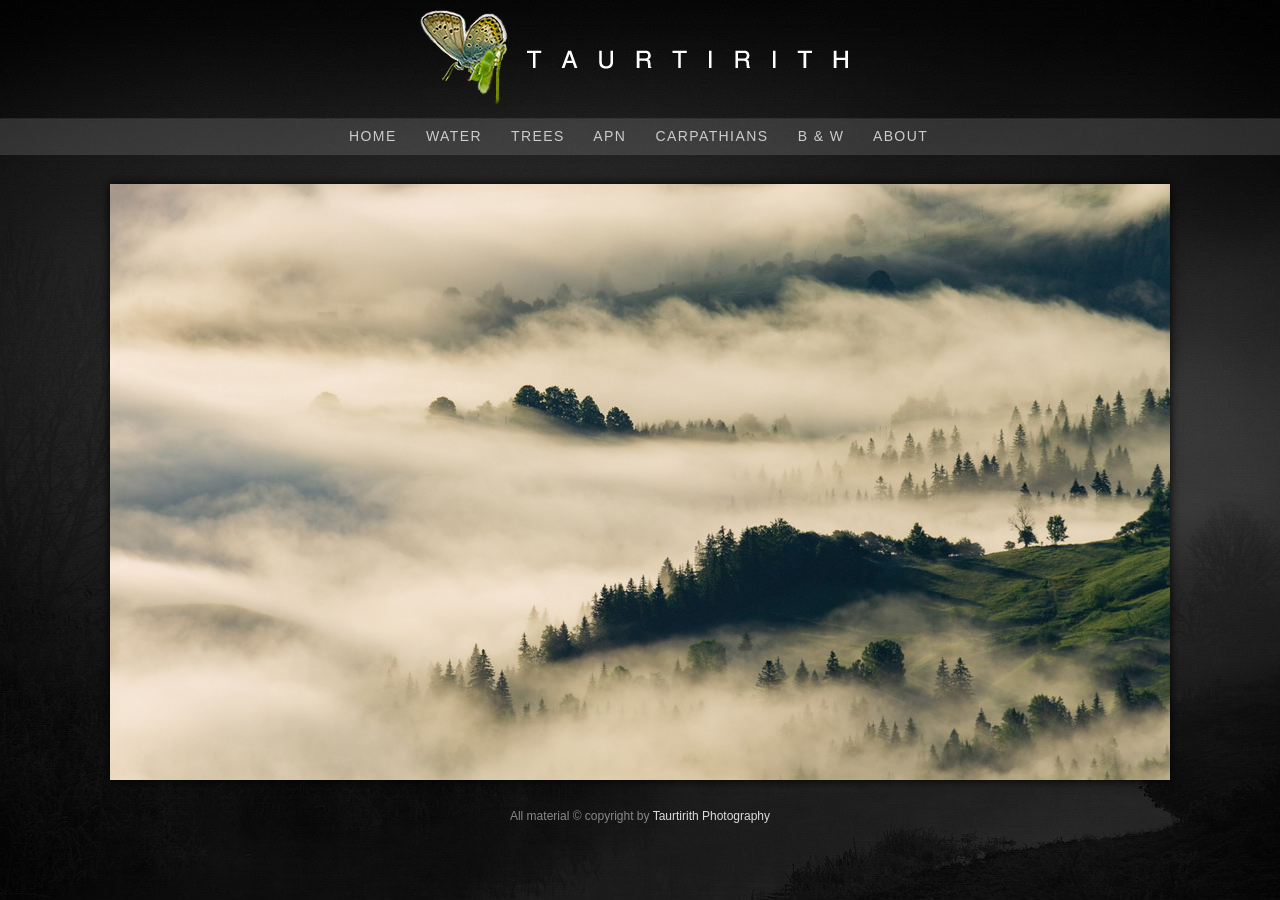
<file: index.html>
<!DOCTYPE html PUBLIC "-//W3C//DTD XHTML 1.0 Transitional//EN" "http://www.w3.org/TR/xhtml1/DTD/xhtml1-transitional.dtd">
<html xmlns="http://www.w3.org/1999/xhtml" dir="ltr" lang="en-US"><head profile="http://gmpg.org/xfn/11">
<meta http-equiv="X-UA-Compatible" content="IE=EmulateIE7">
<meta http-equiv="Content-Type" content="text/html" charset="utf-8">
<title>Taurtirith Photography - Nature and Landscape Photography</title>	
<meta property="og:image" content="https://i.photographers.ua/images/pictures/42080/img_9075_resize.jpg" />
<meta name="keywords" content="Image Collection, photography, photos, pictures, nature, apn, prints, photographs, nature, photographer, fatalv, alexey, argentum, images, scapes, gallery, Taurtirith">
<meta name="description" content="&copy; Photography by Taurtirith">
<link type="text/css" rel="stylesheet" href="/files/stylesheet.css">
<link rel="stylesheet" type="text/css" href="engine1/style.css" />
<script type="text/javascript" src="engine1/jquery.js"></script>
</head>
<body>
<div id="page">    
<div id="header"><a href="/"><img class="logo" src="/files/logo.png" alt="Taurtirith Photography - Nature Photography" class="noBorder"></a></div>
<div id="nav">
   <a href="/">&nbsp;&nbsp;&nbsp;&nbsp;Home</a>
   <a href="/waterscapes.html">Water</a>
   <a href="/trees.html">Trees</a>
   <a href="/apn.html">APN</a>
   <a href="/carpathians.html">Carpathians</a>
   <a href="/bw.html">B &amp; W</a>
   <a href="/about.html">About</a>
</div>
<table>
 <tr>
  <td align="center"><br>
	<div id="wowslider-container1">
	<div class="ws_images"><ul>
<li><img src="data1/images/1_0029.jpg" alt="1_0029" title="1_0029" id="wows1_0"/></li>
</ul></div>

	<div class="ws_shadow"></div></div>
	<script type="text/javascript" src="engine1/wowslider.js"></script>
	<script type="text/javascript" src="engine1/script.js"></script><br>
   </td>
 </tr>
</table>
<p class="cred">All material &copy; copyright by <a href="/about.html">Taurtirith Photography</a></p><br></div>
</body></html>
</file>
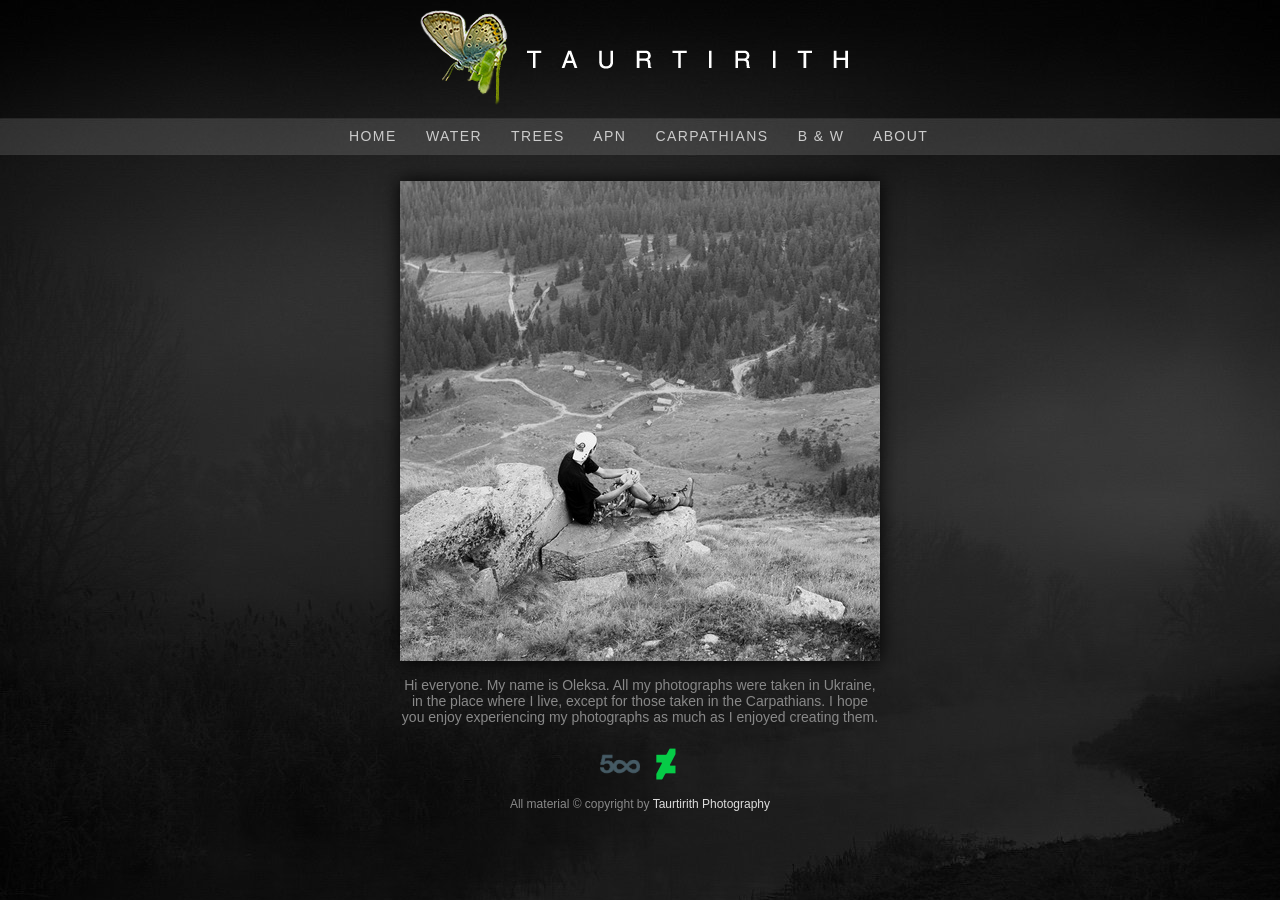
<file: about.html>
<!DOCTYPE html PUBLIC "-//W3C//DTD XHTML 1.0 Transitional//EN" "http://www.w3.org/TR/xhtml1/DTD/xhtml1-transitional.dtd">
<html xmlns="http://www.w3.org/1999/xhtml" dir="ltr" lang="en-US"><head profile="http://gmpg.org/xfn/11">
<meta http-equiv="X-UA-Compatible" content="IE=EmulateIE7">
<meta http-equiv="Content-Type" content="text/html" charset="utf-8">
<title>Taurtirith Photography - Nature and Landscape Photography</title>	
<meta property="og:image" content="https://i.photographers.ua/images/pictures/42080/img_9075_resize.jpg" />
<meta name="keywords" content="Image Collection, photography, photos, pictures, nature, apn, prints, photographs, nature, photographer, fatalv, alexey, argentum, images, scapes, gallery, Taurtirith">
<meta name="description" content="&copy; Photography by Taurtirith">
<style>
.img {
	-moz-box-shadow: 0px 0px 18px rgba(0, 0, 0, 0.99);
	-webkit-box-shadow: 0px 0px 18px rgba(0, 0, 0, 0.99);
	box-shadow: 0px 0px 18px rgba(0, 0, 0, 0.99);
}
.imgLarge {
	-moz-box-shadow: 0px 0px 18px rgba(0, 0, 0, 0.99);
	-webkit-box-shadow: 0px 0px 18px rgba(0, 0, 0, 0.99);
	box-shadow: 0px 0px 18px rgba(0, 0, 0, 0.99);
}
</style>
<link type="text/css" rel="stylesheet" href="/files/stylesheet.css">
<link href="css/lightbox.css" rel="stylesheet">
<script src="js/jquery-1.11.3.min.js"></script>
</head>

<body>
   <script src="js/lightbox.min.js"></script>


   <div id="page"><div id="header"><a href="/"><img src="/files/logo.png" alt="Taurtirith Photography - Nature Photography" class="noBorder"></a></div>

<div id="nav">
   <a href="/">&nbsp;&nbsp;&nbsp;&nbsp;Home</a>
   <a href="/waterscapes.html">Water</a>
   <a href="/trees.html">Trees</a>
   <a href="/apn.html">APN</a>
   <a href="/carpathians.html">Carpathians</a>
   <a href="/bw.html">B &amp; W</a>
   <a href="/about.html">About</a>
</div><br>
<img src="/files/photo.jpg" class="imgLarge"><br><br>
<table width="480px" border="0" cellspacing="0" cellpadding="0" align="justify">
<tr><td>Hi everyone. My name is Oleksa. All my photographs were taken in Ukraine, in the place where I live, except for those taken in the Carpathians. I hope you enjoy experiencing my photographs as much as I enjoyed creating them.</td></tr>
</table>
<br>
<table>
   <tr>
     <td width="48"><a target="_blank" href="https://500px.com/p/taurtirith"><img src="/files/500px.png" alt="500px" class="noBorder"></a></td>
     <td width="36"><a target="_blank" href="https://www.deviantart.com/taurtirith"><img src="/files/dev.png" alt="Deviantart" class="noBorder"></a></td>
    <!--<td width="36"><a target="_blank" href="http://alexey-argentum.tumblr.com"><img src="/files/thumblr.png" alt="Thumblr" class="noBorder"></a></td>-->
   </tr>
</table> 
<p class="cred">All material &copy; copyright by <a href="/about.html">Taurtirith Photography </a></p><br></div>
</body></html>
</file>
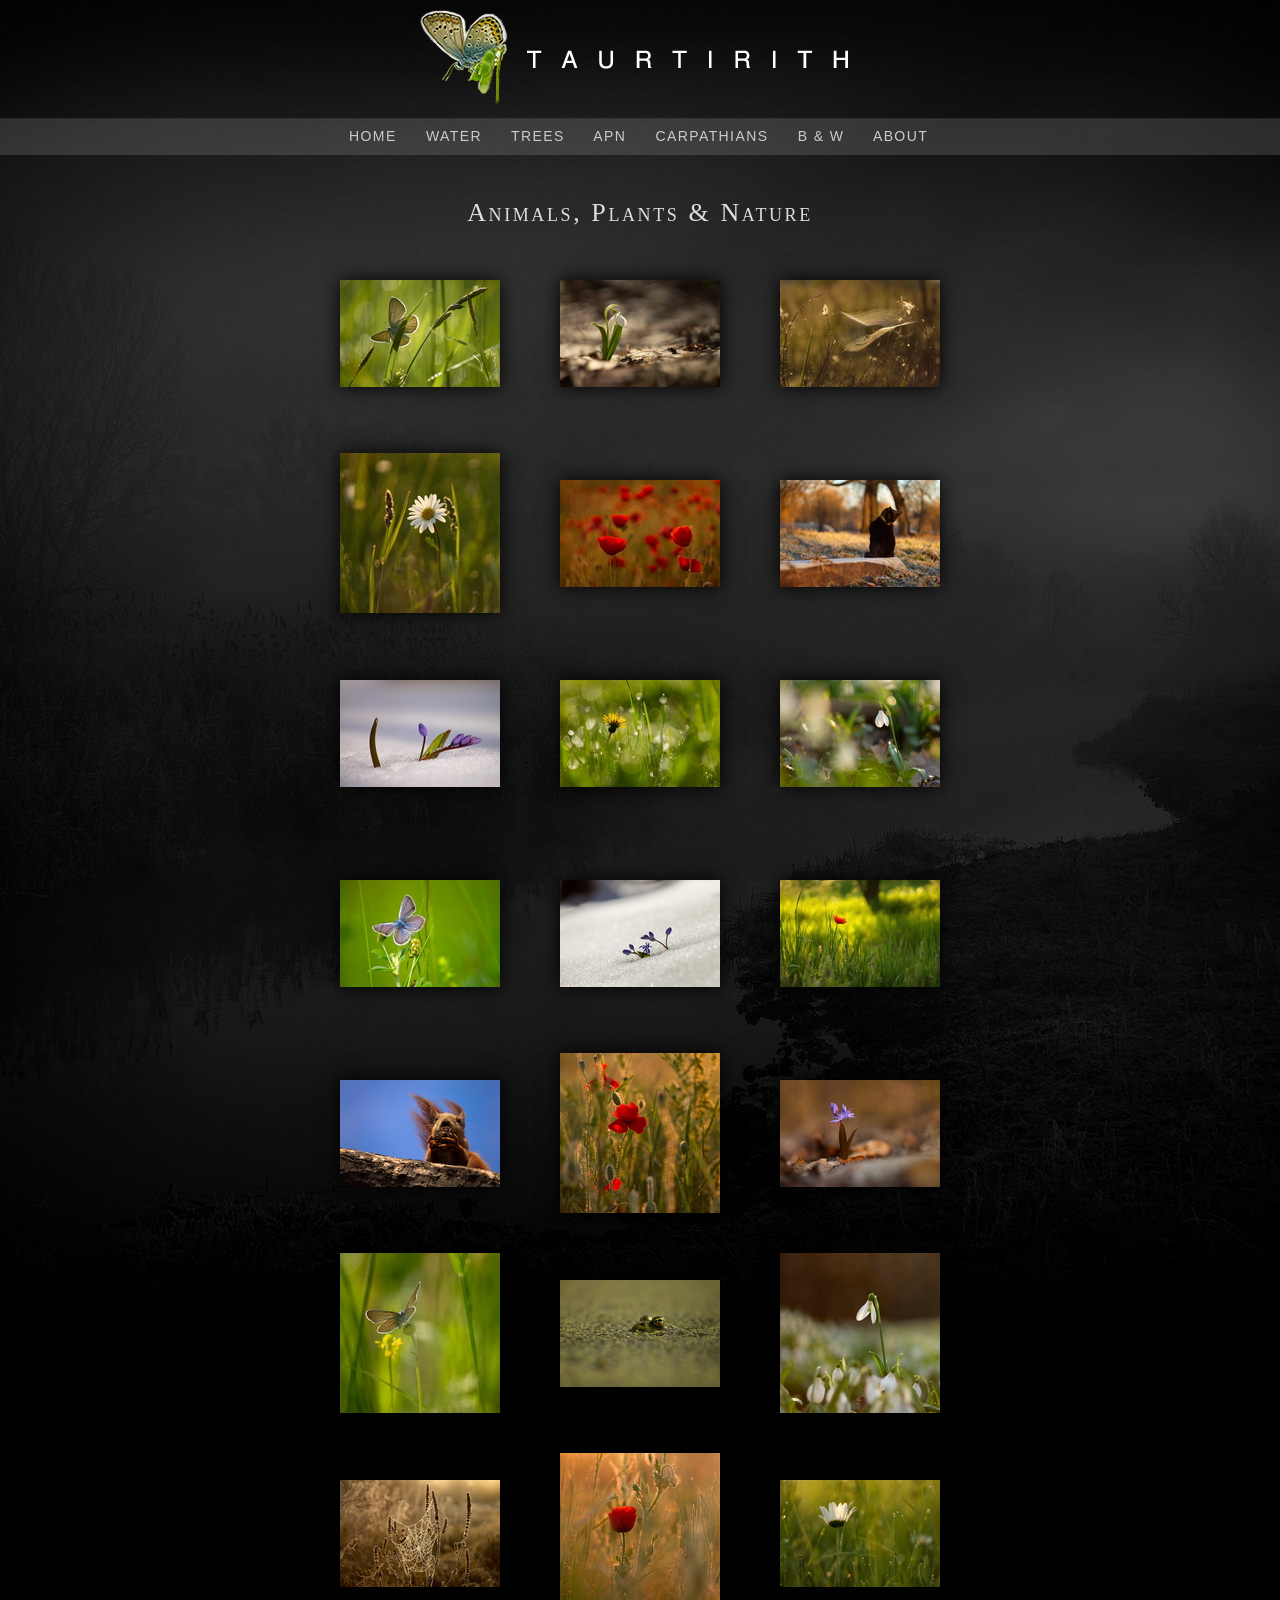
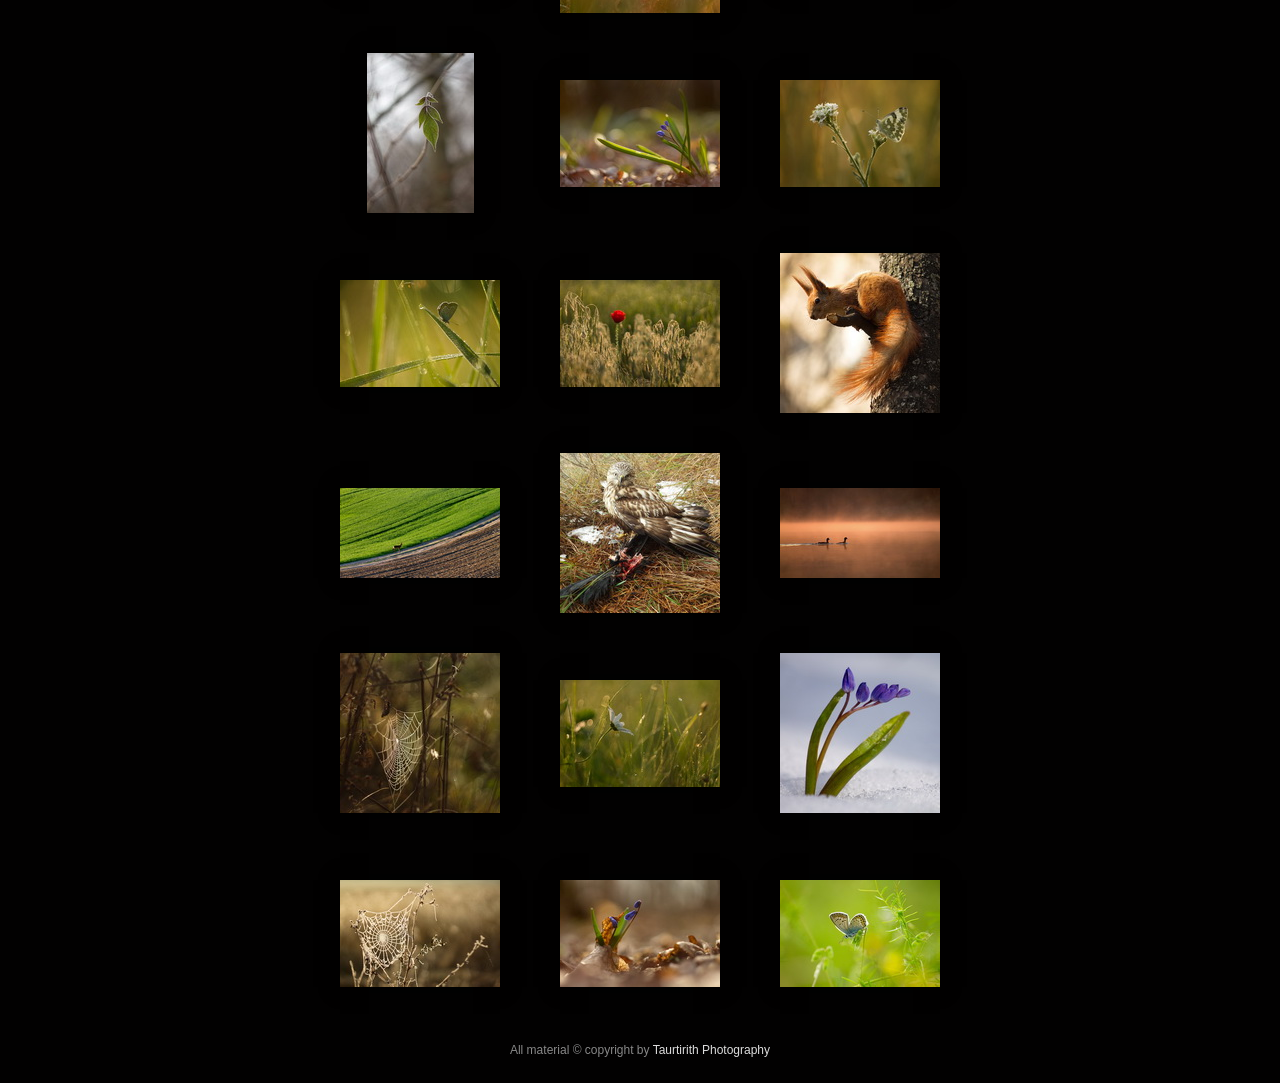
<file: apn.html>
﻿<!DOCTYPE html PUBLIC "-//W3C//DTD XHTML 1.0 Transitional//EN" "http://www.w3.org/TR/xhtml1/DTD/xhtml1-transitional.dtd">
<html xmlns="http://www.w3.org/1999/xhtml" dir="ltr" lang="en-US"><head profile="http://gmpg.org/xfn/11">
<meta http-equiv="X-UA-Compatible" content="IE=EmulateIE7">
<meta http-equiv="Content-Type" content="text/html" charset="utf-8">
<title>Taurtirith Photography - Nature and Landscape Photography</title>	
<meta property="og:image" content="https://i.photographers.ua/images/pictures/42080/img_9075_resize.jpg" />
<meta name="keywords" content="Image Collection, photography, photos, pictures, nature, apn, prints, photographs, nature, photographer, fatalv, alexey, argentum, images, scapes, gallery, Taurtirith">
<meta name="description" content="&copy; Photography by Taurtirith">
<style>
.img {
	-moz-box-shadow: 0px 0px 18px rgba(0, 0, 0, 0.99);
	-webkit-box-shadow: 0px 0px 18px rgba(0, 0, 0, 0.99);
	box-shadow: 0px 0px 18px rgba(0, 0, 0, 0.99);
}
.imgLarge {
	-moz-box-shadow: 0px 0px 18px rgba(0, 0, 0, 0.99);
	-webkit-box-shadow: 0px 0px 18px rgba(0, 0, 0, 0.99);
	box-shadow: 0px 0px 18px rgba(0, 0, 0, 0.99);
}
</style>
<link type="text/css" rel="stylesheet" href="/files/stylesheet.css">
<link href="css/lightbox.css" rel="stylesheet">
<script src="js/jquery-1.11.3.min.js"></script>
</head>

<body>
   <script src="js/lightbox.min.js"></script>


   <div id="page"><div id="header"><a href="/"><img src="/files/logo.png" alt="Taurtirith Photography - Nature Photography" class="noBorder"></a></div>

<div id="nav">
   <a href="/">&nbsp;&nbsp;&nbsp;&nbsp;Home</a>
   <a href="/waterscapes.html">Water</a>
   <a href="/trees.html">Trees</a>
   <a href="/apn.html">APN</a>
   <a href="/carpathians.html">Carpathians</a>
   <a href="/bw.html">B &amp; W</a>
   <a href="/about.html">About</a>
</div><br>
<h1>Animals, Plants & Nature</h1>

<table width="660px" border="0" cellspacing="0" cellpadding="0" align="center">
<tr height="200px">
 <td width="220px" align="center" valign="middle"><a href="apn/img_0001.jpg" data-lightbox="apn"><img src="apn/thumbs/img_0001_t.jpg" class="img" /></a></td>
 <td width="220px" align="center" valign="middle"><a href="apn/img_0002.jpg" data-lightbox="apn"><img src="apn/thumbs/img_0002_t.jpg" class="img" /></a></td>
 <td width="220px" align="center" valign="middle"><a href="apn/img_0003.jpg" data-lightbox="apn"><img src="apn/thumbs/img_0003_t.jpg" class="img" /></a></td>
</tr>
<tr height="200px">
 <td width="220px" align="center" valign="middle"><a href="apn/img_0004.jpg" data-lightbox="apn"><img src="apn/thumbs/img_0004_t.jpg" class="img" /></a></td>
 <td width="220px" align="center" valign="middle"><a href="apn/img_0005.jpg" data-lightbox="apn"><img src="apn/thumbs/img_0005_t.jpg" class="img" /></a></td>
 <td width="220px" align="center" valign="middle"><a href="apn/img_0006.jpg" data-lightbox="apn"><img src="apn/thumbs/img_0006_t.jpg" class="img" /></a></td>
</tr>
<tr height="200px">
 <td width="220px" align="center" valign="middle"><a href="apn/img_0007.jpg" data-lightbox="apn"><img src="apn/thumbs/img_0007_t.jpg" class="img" /></a></td>
 <td width="220px" align="center" valign="middle"><a href="apn/img_0008.jpg" data-lightbox="apn"><img src="apn/thumbs/img_0008_t.jpg" class="img" /></a></td>
 <td width="220px" align="center" valign="middle"><a href="apn/img_0009.jpg" data-lightbox="apn"><img src="apn/thumbs/img_0009_t.jpg" class="img" /></a></td>
</tr>
<tr height="200px">
 <td width="220px" align="center" valign="middle"><a href="apn/img_0010.jpg" data-lightbox="apn"><img src="apn/thumbs/img_0010_t.jpg" class="img" /></a></td>
 <td width="220px" align="center" valign="middle"><a href="apn/img_0011.jpg" data-lightbox="apn"><img src="apn/thumbs/img_0011_t.jpg" class="img" /></a></td>
 <td width="220px" align="center" valign="middle"><a href="apn/img_0012.jpg" data-lightbox="apn"><img src="apn/thumbs/img_0012_t.jpg" class="img" /></a></td>
</tr>
<tr height="200px">
 <td width="220px" align="center" valign="middle"><a href="apn/img_0013.jpg" data-lightbox="apn"><img src="apn/thumbs/img_0013_t.jpg" class="img" /></a></td>
 <td width="220px" align="center" valign="middle"><a href="apn/img_0014.jpg" data-lightbox="apn"><img src="apn/thumbs/img_0014_t.jpg" class="img" /></a></td>
 <td width="220px" align="center" valign="middle"><a href="apn/img_0015.jpg" data-lightbox="apn"><img src="apn/thumbs/img_0015_t.jpg" class="img" /></a></td>
</tr>
<tr height="200px">
 <td width="220px" align="center" valign="middle"><a href="apn/img_0016.jpg" data-lightbox="apn"><img src="apn/thumbs/img_0016_t.jpg" class="img" /></a></td>
 <td width="220px" align="center" valign="middle"><a href="apn/img_0017.jpg" data-lightbox="apn"><img src="apn/thumbs/img_0017_t.jpg" class="img" /></a></td>
 <td width="220px" align="center" valign="middle"><a href="apn/img_0018.jpg" data-lightbox="apn"><img src="apn/thumbs/img_0018_t.jpg" class="img" /></a></td>
</tr>
<tr height="200px">
 <td width="220px" align="center" valign="middle"><a href="apn/img_0019.jpg" data-lightbox="apn"><img src="apn/thumbs/img_0019_t.jpg" class="img" /></a></td>
 <td width="220px" align="center" valign="middle"><a href="apn/img_0020.jpg" data-lightbox="apn"><img src="apn/thumbs/img_0020_t.jpg" class="img" /></a></td>
 <td width="220px" align="center" valign="middle"><a href="apn/img_0021.jpg" data-lightbox="apn"><img src="apn/thumbs/img_0021_t.jpg" class="img" /></a></td>
</tr>
<tr height="200px">
 <td width="220px" align="center" valign="middle"><a href="apn/img_0022.jpg" data-lightbox="apn"><img src="apn/thumbs/img_0022_t.jpg" class="img" /></a></td>
 <td width="220px" align="center" valign="middle"><a href="apn/img_0023.jpg" data-lightbox="apn"><img src="apn/thumbs/img_0023_t.jpg" class="img" /></a></td>
 <td width="220px" align="center" valign="middle"><a href="apn/img_0024.jpg" data-lightbox="apn"><img src="apn/thumbs/img_0024_t.jpg" class="img" /></a></td>
</tr>
<tr height="200px">
 <td width="220px" align="center" valign="middle"><a href="apn/img_0025.jpg" data-lightbox="apn"><img src="apn/thumbs/img_0025_t.jpg" class="img" /></a></td>
 <td width="220px" align="center" valign="middle"><a href="apn/img_0026.jpg" data-lightbox="apn"><img src="apn/thumbs/img_0026_t.jpg" class="img" /></a></td>
 <td width="220px" align="center" valign="middle"><a href="apn/img_0027.jpg" data-lightbox="apn"><img src="apn/thumbs/img_0027_t.jpg" class="img" /></a></td>
</tr>
<tr height="200px">
 <td width="220px" align="center" valign="middle"><a href="apn/img_0028.jpg" data-lightbox="apn"><img src="apn/thumbs/img_0028_t.jpg" class="img" /></a></td>
 <td width="220px" align="center" valign="middle"><a href="apn/img_0029.jpg" data-lightbox="apn"><img src="apn/thumbs/img_0029_t.jpg" class="img" /></a></td>
 <td width="220px" align="center" valign="middle"><a href="apn/img_0030.jpg" data-lightbox="apn"><img src="apn/thumbs/img_0030_t.jpg" class="img" /></a></td>
</tr>
<tr height="200px">
 <td width="220px" align="center" valign="middle"><a href="apn/img_0031.jpg" data-lightbox="apn"><img src="apn/thumbs/img_0031_t.jpg" class="img" /></a></td>
 <td width="220px" align="center" valign="middle"><a href="apn/img_0032.jpg" data-lightbox="apn"><img src="apn/thumbs/img_0032_t.jpg" class="img" /></a></td>
 <td width="220px" align="center" valign="middle"><a href="apn/img_0033.jpg" data-lightbox="apn"><img src="apn/thumbs/img_0033_t.jpg" class="img" /></a></td>
</tr>
<tr height="200px">
 <td width="220px" align="center" valign="middle"><a href="apn/img_0034.jpg" data-lightbox="apn"><img src="apn/thumbs/img_0034_t.jpg" class="img" /></a></td>
 <td width="220px" align="center" valign="middle"><a href="apn/img_0035.jpg" data-lightbox="apn"><img src="apn/thumbs/img_0035_t.jpg" class="img" /></a></td>
 <td width="220px" align="center" valign="middle"><a href="apn/img_0036.jpg" data-lightbox="apn"><img src="apn/thumbs/img_0036_t.jpg" class="img" /></a></td>
</tr>
</table>
<p class="cred">All material &copy; copyright by <a href="/about.html">Taurtirith Photography</a></p><br></div>
</body></html>
</file>
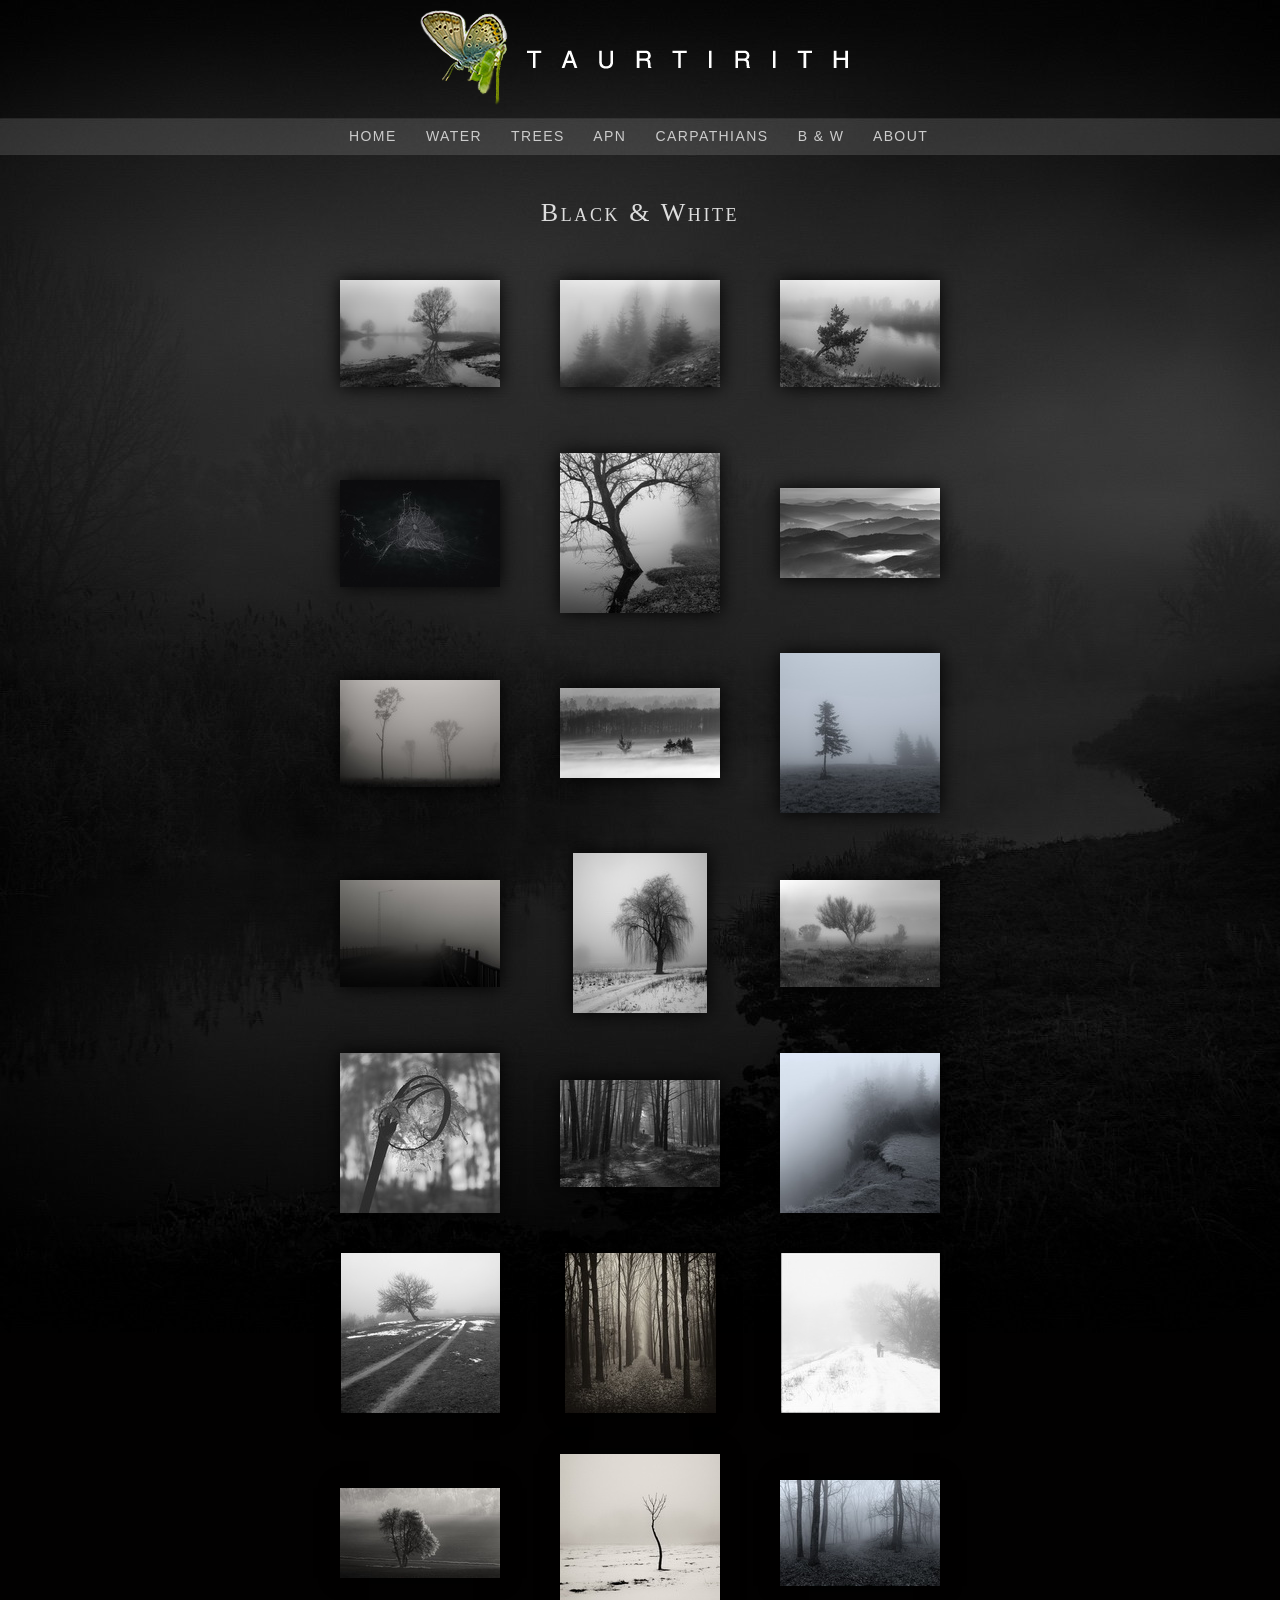
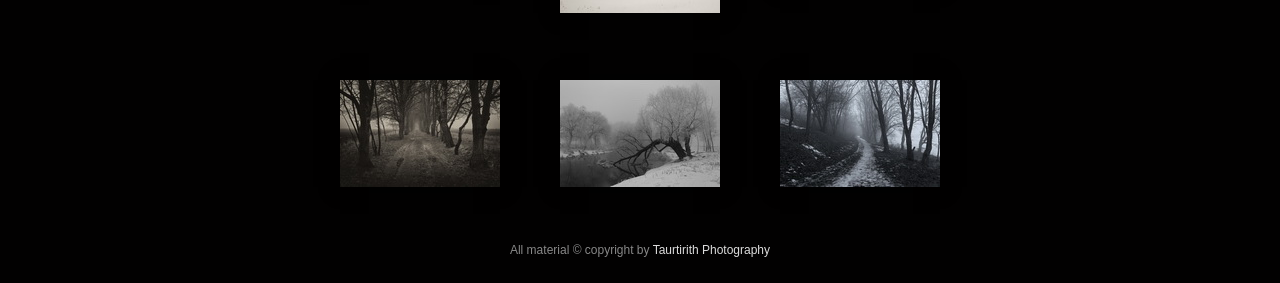
<file: bw.html>
﻿<!DOCTYPE html PUBLIC "-//W3C//DTD XHTML 1.0 Transitional//EN" "http://www.w3.org/TR/xhtml1/DTD/xhtml1-transitional.dtd">
<html xmlns="http://www.w3.org/1999/xhtml" dir="ltr" lang="en-US"><head profile="http://gmpg.org/xfn/11">
<meta http-equiv="X-UA-Compatible" content="IE=EmulateIE7">
<meta http-equiv="Content-Type" content="text/html" charset="utf-8">
<title>Taurtirith Photography - Nature and Landscape Photography</title>	
<meta property="og:image" content="https://i.photographers.ua/images/pictures/42080/img_9075_resize.jpg" />
<meta name="keywords" content="Image Collection, photography, photos, pictures, nature, apn, prints, photographs, nature, photographer, fatalv, alexey, argentum, images, scapes, gallery, Taurtirith">
<meta name="description" content="&copy; Photography by Taurtirith">
<style>
.img {
	-moz-box-shadow: 0px 0px 18px rgba(0, 0, 0, 0.99);
	-webkit-box-shadow: 0px 0px 18px rgba(0, 0, 0, 0.99);
	box-shadow: 0px 0px 18px rgba(0, 0, 0, 0.99);
}
.imgLarge {
	-moz-box-shadow: 0px 0px 18px rgba(0, 0, 0, 0.99);
	-webkit-box-shadow: 0px 0px 18px rgba(0, 0, 0, 0.99);
	box-shadow: 0px 0px 18px rgba(0, 0, 0, 0.99);
}
</style>
<link type="text/css" rel="stylesheet" href="/files/stylesheet.css">
<link href="css/lightbox.css" rel="stylesheet">
<script src="js/jquery-1.11.3.min.js"></script>
</head>
<body>
<script src="js/lightbox.min.js"></script>
<div id="page">
<div id="header"><a href="/"><img src="/files/logo.png" alt="Taurtirith Photography - Nature Photography" class="noBorder"></a></div>
<div id="nav">
   <a href="/">&nbsp;&nbsp;&nbsp;&nbsp;Home</a>
   <a href="/waterscapes.html">Water</a>
   <a href="/trees.html">Trees</a>
   <a href="/apn.html">APN</a>
   <a href="/carpathians.html">Carpathians</a>
   <a href="/bw.html">B &amp; W</a>
   <a href="/about.html">About</a>
</div><br>

<h1>Black & White</h1>

<table width="660px" border="0" cellspacing="0" cellpadding="0" align="center">
<tr height="200px">
 <td width="220px" align="center" valign="middle"><a href="bw/img_0800.jpg" data-lightbox="bw"><img src="bw/thumbs/img_0800_t.jpg" class="img" /></a></td>
 <td width="220px" align="center" valign="middle"><a href="bw/img_0801.jpg" data-lightbox="bw"><img src="bw/thumbs/img_0801_t.jpg" class="img" /></a></td>
 <td width="220px" align="center" valign="middle"><a href="bw/img_0802.jpg" data-lightbox="bw"><img src="bw/thumbs/img_0802_t.jpg" class="img" /></a></td>
</tr>
<tr height="200px">
 <td width="220px" align="center" valign="middle"><a href="bw/img_0803.jpg" data-lightbox="bw"><img src="bw/thumbs/img_0803_t.jpg" class="img" /></a></td>
 <td width="220px" align="center" valign="middle"><a href="bw/img_0804.jpg" data-lightbox="bw"><img src="bw/thumbs/img_0804_t.jpg" class="img" /></a></td>
 <td width="220px" align="center" valign="middle"><a href="bw/img_0805.jpg" data-lightbox="bw"><img src="bw/thumbs/img_0805_t.jpg" class="img" /></a></td>
</tr>
<tr height="200px">
 <td width="220px" align="center" valign="middle"><a href="bw/img_0806.jpg" data-lightbox="bw"><img src="bw/thumbs/img_0806_t.jpg" class="img" /></a></td>
 <td width="220px" align="center" valign="middle"><a href="bw/img_0807.jpg" data-lightbox="bw"><img src="bw/thumbs/img_0807_t.jpg" class="img" /></a></td>
 <td width="220px" align="center" valign="middle"><a href="bw/img_0808.jpg" data-lightbox="bw"><img src="bw/thumbs/img_0808_t.jpg" class="img" /></a></td>
</tr>
<tr height="200px">
 <td width="220px" align="center" valign="middle"><a href="bw/img_0809.jpg" data-lightbox="bw"><img src="bw/thumbs/img_0809_t.jpg" class="img" /></a></td>
 <td width="220px" align="center" valign="middle"><a href="bw/img_0810.jpg" data-lightbox="bw"><img src="bw/thumbs/img_0810_t.jpg" class="img" /></a></td>
 <td width="220px" align="center" valign="middle"><a href="bw/img_0811.jpg" data-lightbox="bw"><img src="bw/thumbs/img_0811_t.jpg" class="img" /></a></td>
</tr>
<tr height="200px">
 <td width="220px" align="center" valign="middle"><a href="bw/img_0812.jpg" data-lightbox="bw"><img src="bw/thumbs/img_0812_t.jpg" class="img" /></a></td>
 <td width="220px" align="center" valign="middle"><a href="bw/img_0813.jpg" data-lightbox="bw"><img src="bw/thumbs/img_0813_t.jpg" class="img" /></a></td>
 <td width="220px" align="center" valign="middle"><a href="bw/img_0814.jpg" data-lightbox="bw"><img src="bw/thumbs/img_0814_t.jpg" class="img" /></a></td>
</tr>
<tr height="200px">
 <td width="220px" align="center" valign="middle"><a href="bw/img_0815.jpg" data-lightbox="bw"><img src="bw/thumbs/img_0815_t.jpg" class="img" /></a></td>
 <td width="220px" align="center" valign="middle"><a href="bw/img_0816.jpg" data-lightbox="bw"><img src="bw/thumbs/img_0816_t.jpg" class="img" /></a></td>
 <td width="220px" align="center" valign="middle"><a href="bw/img_0817.jpg" data-lightbox="bw"><img src="bw/thumbs/img_0817_t.jpg" class="img" /></a></td>
</tr>
<tr height="200px">
 <td width="220px" align="center" valign="middle"><a href="bw/img_0818.jpg" data-lightbox="bw"><img src="bw/thumbs/img_0818_t.jpg" class="img" /></a></td>
 <td width="220px" align="center" valign="middle"><a href="bw/img_0819.jpg" data-lightbox="bw"><img src="bw/thumbs/img_0819_t.jpg" class="img" /></a></td>
 <td width="220px" align="center" valign="middle"><a href="bw/img_0820.jpg" data-lightbox="bw"><img src="bw/thumbs/img_0820_t.jpg" class="img" /></a></td>
</tr>
<tr height="200px">
 <td width="220px" align="center" valign="middle"><a href="bw/img_0821.jpg" data-lightbox="bw"><img src="bw/thumbs/img_0821_t.jpg" class="img" /></a></td>
 <td width="220px" align="center" valign="middle"><a href="bw/img_0822.jpg" data-lightbox="bw"><img src="bw/thumbs/img_0822_t.jpg" class="img" /></a></td>
 <td width="220px" align="center" valign="middle"><a href="bw/img_0823.jpg" data-lightbox="bw"><img src="bw/thumbs/img_0823_t.jpg" class="img" /></a></td>
</tr>
</table>
<p class="cred">All material &copy; copyright by <a href="/about.html">Taurtirith Photography</a></p><br></div>
</body></html>
</file>
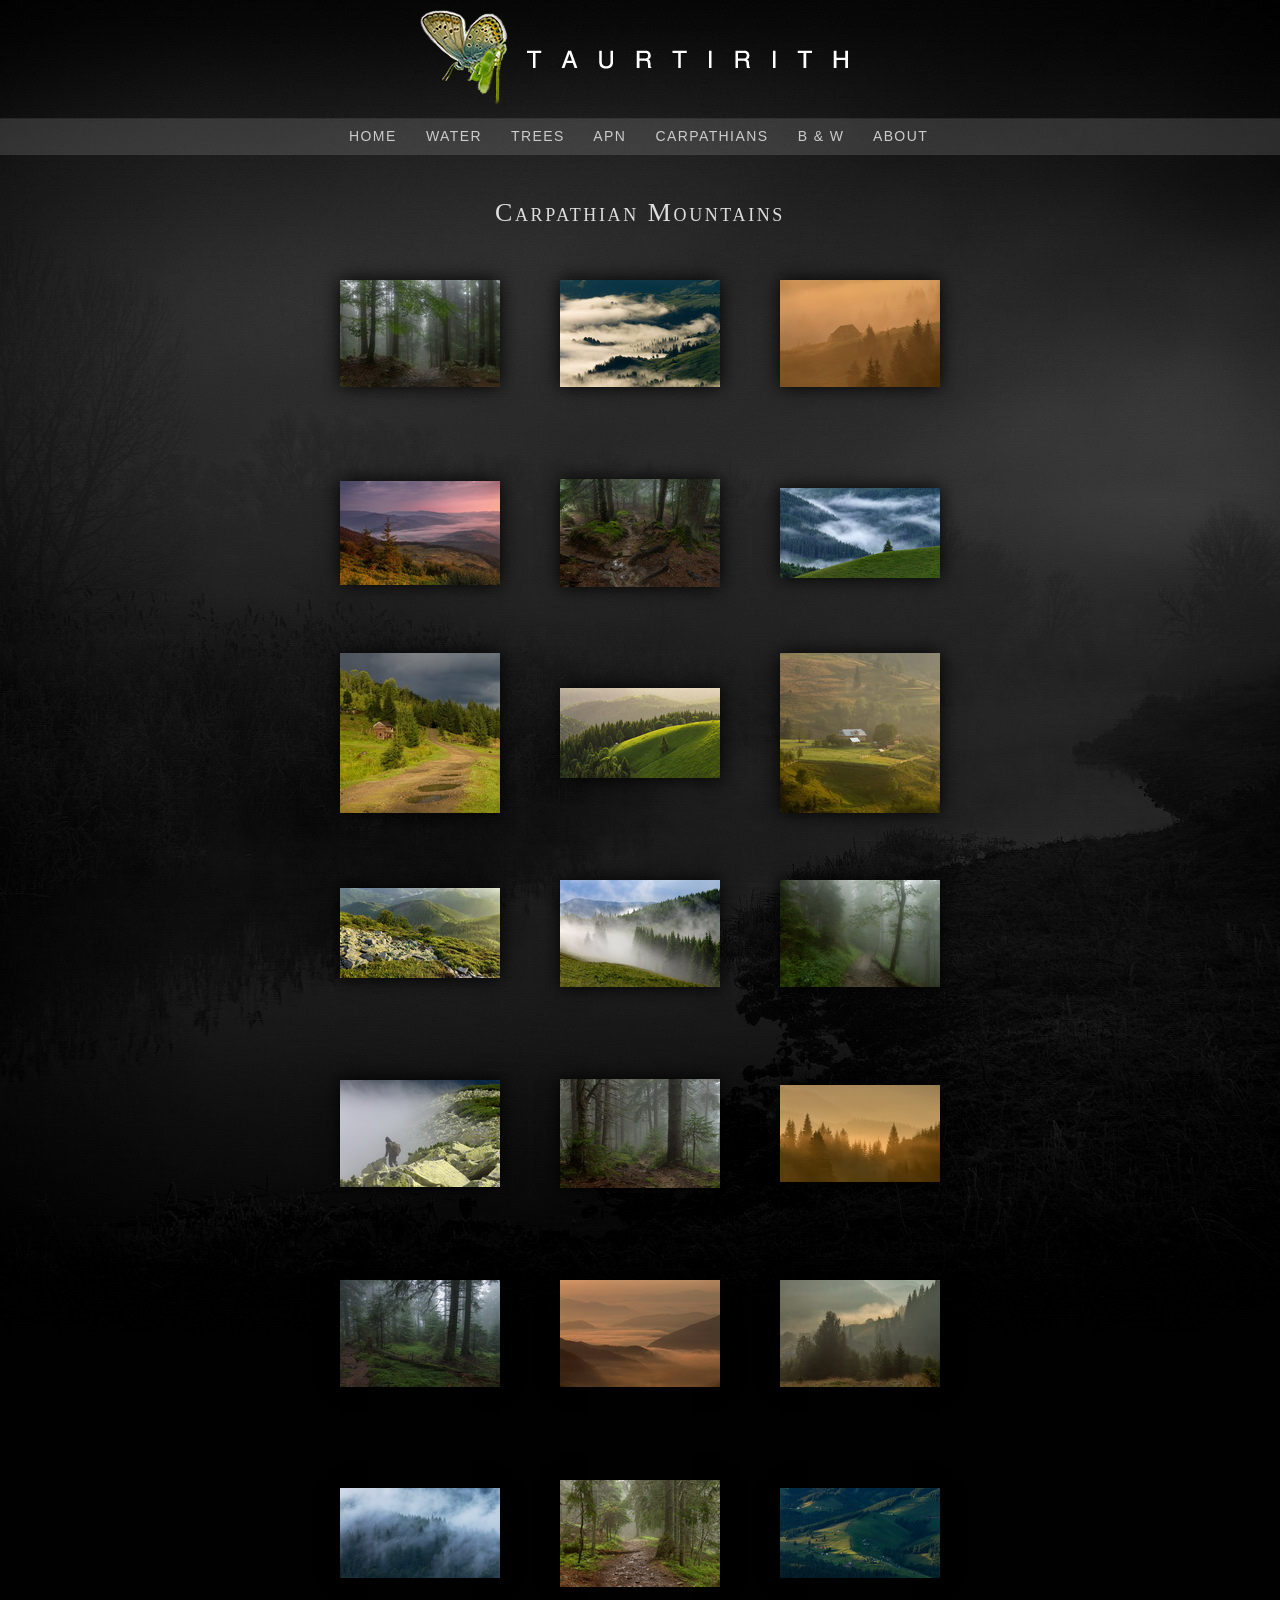
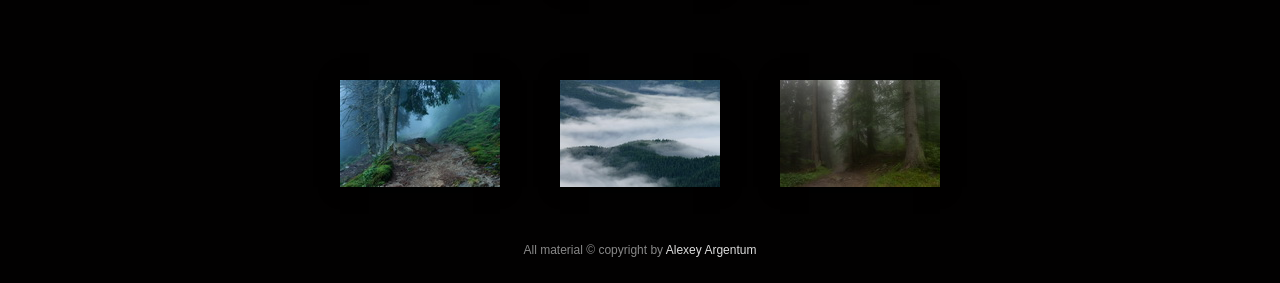
<file: carpathians.html>
﻿<!DOCTYPE html PUBLIC "-//W3C//DTD XHTML 1.0 Transitional//EN" "http://www.w3.org/TR/xhtml1/DTD/xhtml1-transitional.dtd">
<html xmlns="http://www.w3.org/1999/xhtml" dir="ltr" lang="en-US"><head profile="http://gmpg.org/xfn/11">
<meta http-equiv="X-UA-Compatible" content="IE=EmulateIE7">
<meta http-equiv="Content-Type" content="text/html" charset="utf-8">
<title>Taurtirith Photography - Nature and Landscape Photography</title>	
<meta property="og:image" content="https://i.photographers.ua/images/pictures/42080/img_9075_resize.jpg" />
<meta name="keywords" content="Image Collection, photography, photos, pictures, nature, apn, prints, photographs, nature, photographer, fatalv, alexey, argentum, images, scapes, gallery, Taurtirith">
<meta name="description" content="&copy; Photography by Taurtirith">
<style>
.img {
	-moz-box-shadow: 0px 0px 18px rgba(0, 0, 0, 0.99);
	-webkit-box-shadow: 0px 0px 18px rgba(0, 0, 0, 0.99);
	box-shadow: 0px 0px 18px rgba(0, 0, 0, 0.99);
}
.imgLarge {
	-moz-box-shadow: 0px 0px 18px rgba(0, 0, 0, 0.99);
	-webkit-box-shadow: 0px 0px 18px rgba(0, 0, 0, 0.99);
	box-shadow: 0px 0px 18px rgba(0, 0, 0, 0.99);
}
</style>
<link type="text/css" rel="stylesheet" href="/files/stylesheet.css"><link href="css/lightbox.css" rel="stylesheet">
<script src="js/jquery-1.11.3.min.js"></script>
</head>

<body>

   <script src="js/lightbox.min.js"></script>

   <div id="page">
<div id="header"><a href="/"><img src="/files/logo.png" alt="Alexey Argentum - Nature Photography" class="noBorder"></a></div>
<div id="nav">
   <a href="/">&nbsp;&nbsp;&nbsp;&nbsp;Home</a>
   <a href="/waterscapes.html">Water</a>
   <a href="/trees.html">Trees</a>
   <a href="/apn.html">APN</a>
   <a href="/carpathians.html">Carpathians</a>
   <a href="/bw.html">B &amp; W</a>
   <a href="/about.html">About</a>
</div><br>

<h1>Carpathian Mountains</h1>

<table width="660px" border="0" cellspacing="0" cellpadding="0" align="center">
<tr height="200px">
 <td width="220px" align="center" valign="middle"><a href="carpathians/img_1400.jpg" data-lightbox="new"><img src="carpathians/thumbs/img_1400_t.jpg" class="img" /></a></td>
 <td width="220px" align="center" valign="middle"><a href="carpathians/img_1401.jpg" data-lightbox="new"><img src="carpathians/thumbs/img_1401_t.jpg" class="img" /></a></td>
 <td width="220px" align="center" valign="middle"><a href="carpathians/img_1402.jpg" data-lightbox="new"><img src="carpathians/thumbs/img_1402_t.jpg" class="img" /></a></td>
</tr>
<tr height="200px">
 <td width="220px" align="center" valign="middle"><a href="carpathians/img_1403.jpg" data-lightbox="new"><img src="carpathians/thumbs/img_1403_t.jpg" class="img" /></a></td>
 <td width="220px" align="center" valign="middle"><a href="carpathians/img_1404.jpg" data-lightbox="new"><img src="carpathians/thumbs/img_1404_t.jpg" class="img" /></a></td>
 <td width="220px" align="center" valign="middle"><a href="carpathians/img_1405.jpg" data-lightbox="new"><img src="carpathians/thumbs/img_1405_t.jpg" class="img" /></a></td>
</tr>
<tr height="200px">
 <td width="220px" align="center" valign="middle"><a href="carpathians/img_1406.jpg" data-lightbox="new"><img src="carpathians/thumbs/img_1406_t.jpg" class="img" /></a></td>
 <td width="220px" align="center" valign="middle"><a href="carpathians/img_1407.jpg" data-lightbox="new"><img src="carpathians/thumbs/img_1407_t.jpg" class="img" /></a></td>
 <td width="220px" align="center" valign="middle"><a href="carpathians/img_1408.jpg" data-lightbox="new"><img src="carpathians/thumbs/img_1408_t.jpg" class="img" /></a></td>
</tr>
<tr height="200px">
 <td width="220px" align="center" valign="middle"><a href="carpathians/img_1409.jpg" data-lightbox="new"><img src="carpathians/thumbs/img_1409_t.jpg" class="img" /></a></td>
 <td width="220px" align="center" valign="middle"><a href="carpathians/img_1410.jpg" data-lightbox="new"><img src="carpathians/thumbs/img_1410_t.jpg" class="img" /></a></td>
 <td width="220px" align="center" valign="middle"><a href="carpathians/img_1411.jpg" data-lightbox="new"><img src="carpathians/thumbs/img_1411_t.jpg" class="img" /></a></td>
</tr>
<tr height="200px">
 <td width="220px" align="center" valign="middle"><a href="carpathians/img_1412.jpg" data-lightbox="new"><img src="carpathians/thumbs/img_1412_t.jpg" class="img" /></a></td>
 <td width="220px" align="center" valign="middle"><a href="carpathians/img_1413.jpg" data-lightbox="new"><img src="carpathians/thumbs/img_1413_t.jpg" class="img" /></a></td>
 <td width="220px" align="center" valign="middle"><a href="carpathians/img_1414.jpg" data-lightbox="new"><img src="carpathians/thumbs/img_1414_t.jpg" class="img" /></a></td>
</tr>
<tr height="200px">
 <td width="220px" align="center" valign="middle"><a href="carpathians/img_1415.jpg" data-lightbox="new"><img src="carpathians/thumbs/img_1415_t.jpg" class="img" /></a></td>
 <td width="220px" align="center" valign="middle"><a href="carpathians/img_1416.jpg" data-lightbox="new"><img src="carpathians/thumbs/img_1416_t.jpg" class="img" /></a></td>
 <td width="220px" align="center" valign="middle"><a href="carpathians/img_1417.jpg" data-lightbox="new"><img src="carpathians/thumbs/img_1417_t.jpg" class="img" /></a></td>
</tr>
<tr height="200px">
 <td width="220px" align="center" valign="middle"><a href="carpathians/img_1418.jpg" data-lightbox="new"><img src="carpathians/thumbs/img_1418_t.jpg" class="img" /></a></td>
 <td width="220px" align="center" valign="middle"><a href="carpathians/img_1419.jpg" data-lightbox="new"><img src="carpathians/thumbs/img_1419_t.jpg" class="img" /></a></td>
 <td width="220px" align="center" valign="middle"><a href="carpathians/img_1420.jpg" data-lightbox="new"><img src="carpathians/thumbs/img_1420_t.jpg" class="img" /></a></td>
</tr>
<tr height="200px">
 <td width="220px" align="center" valign="middle"><a href="carpathians/img_1421.jpg" data-lightbox="new"><img src="carpathians/thumbs/img_1421_t.jpg" class="img" /></a></td>
 <td width="220px" align="center" valign="middle"><a href="carpathians/img_1422.jpg" data-lightbox="new"><img src="carpathians/thumbs/img_1422_t.jpg" class="img" /></a></td>
 <td width="220px" align="center" valign="middle"><a href="carpathians/img_1423.jpg" data-lightbox="new"><img src="carpathians/thumbs/img_1423_t.jpg" class="img" /></a></td>
</tr>
</table>
<p class="cred">All material &copy; copyright by <a href="/about.html">Alexey Argentum</a></p><br></div>
</body></html>
</file>
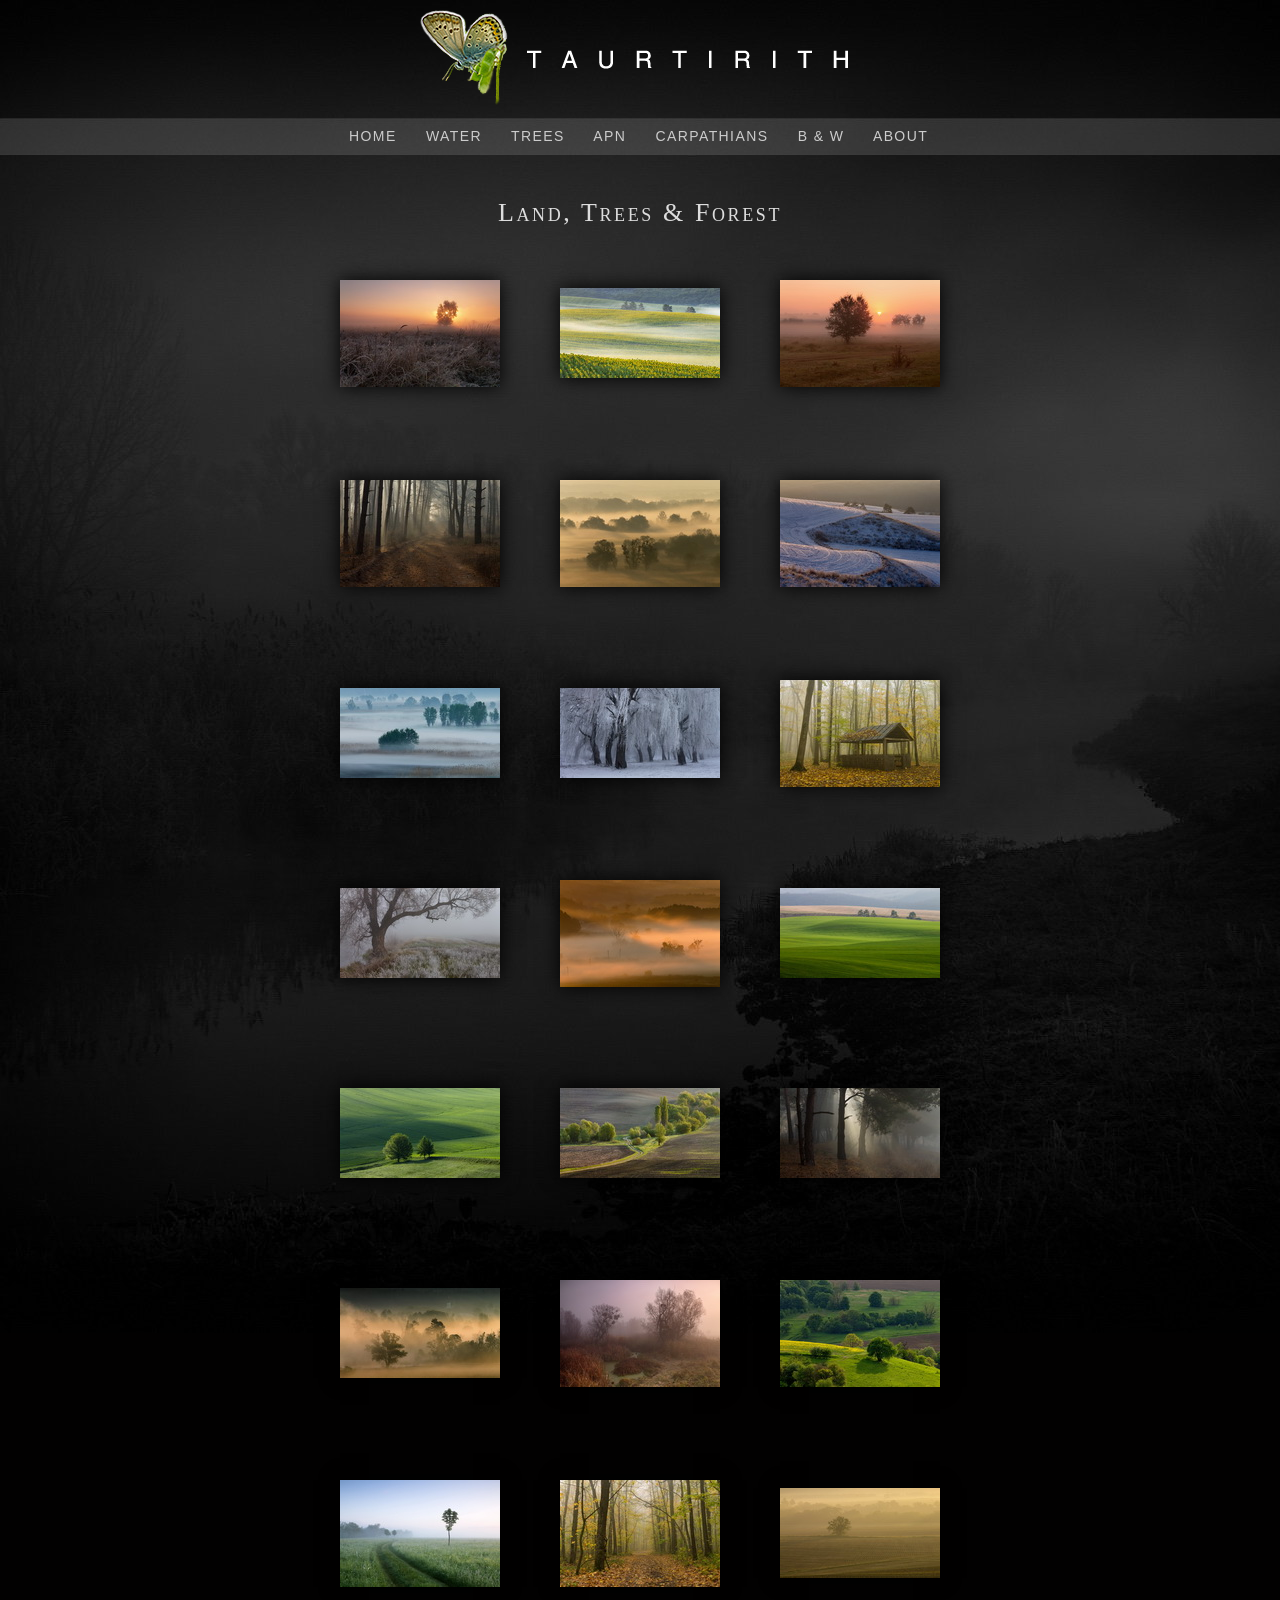
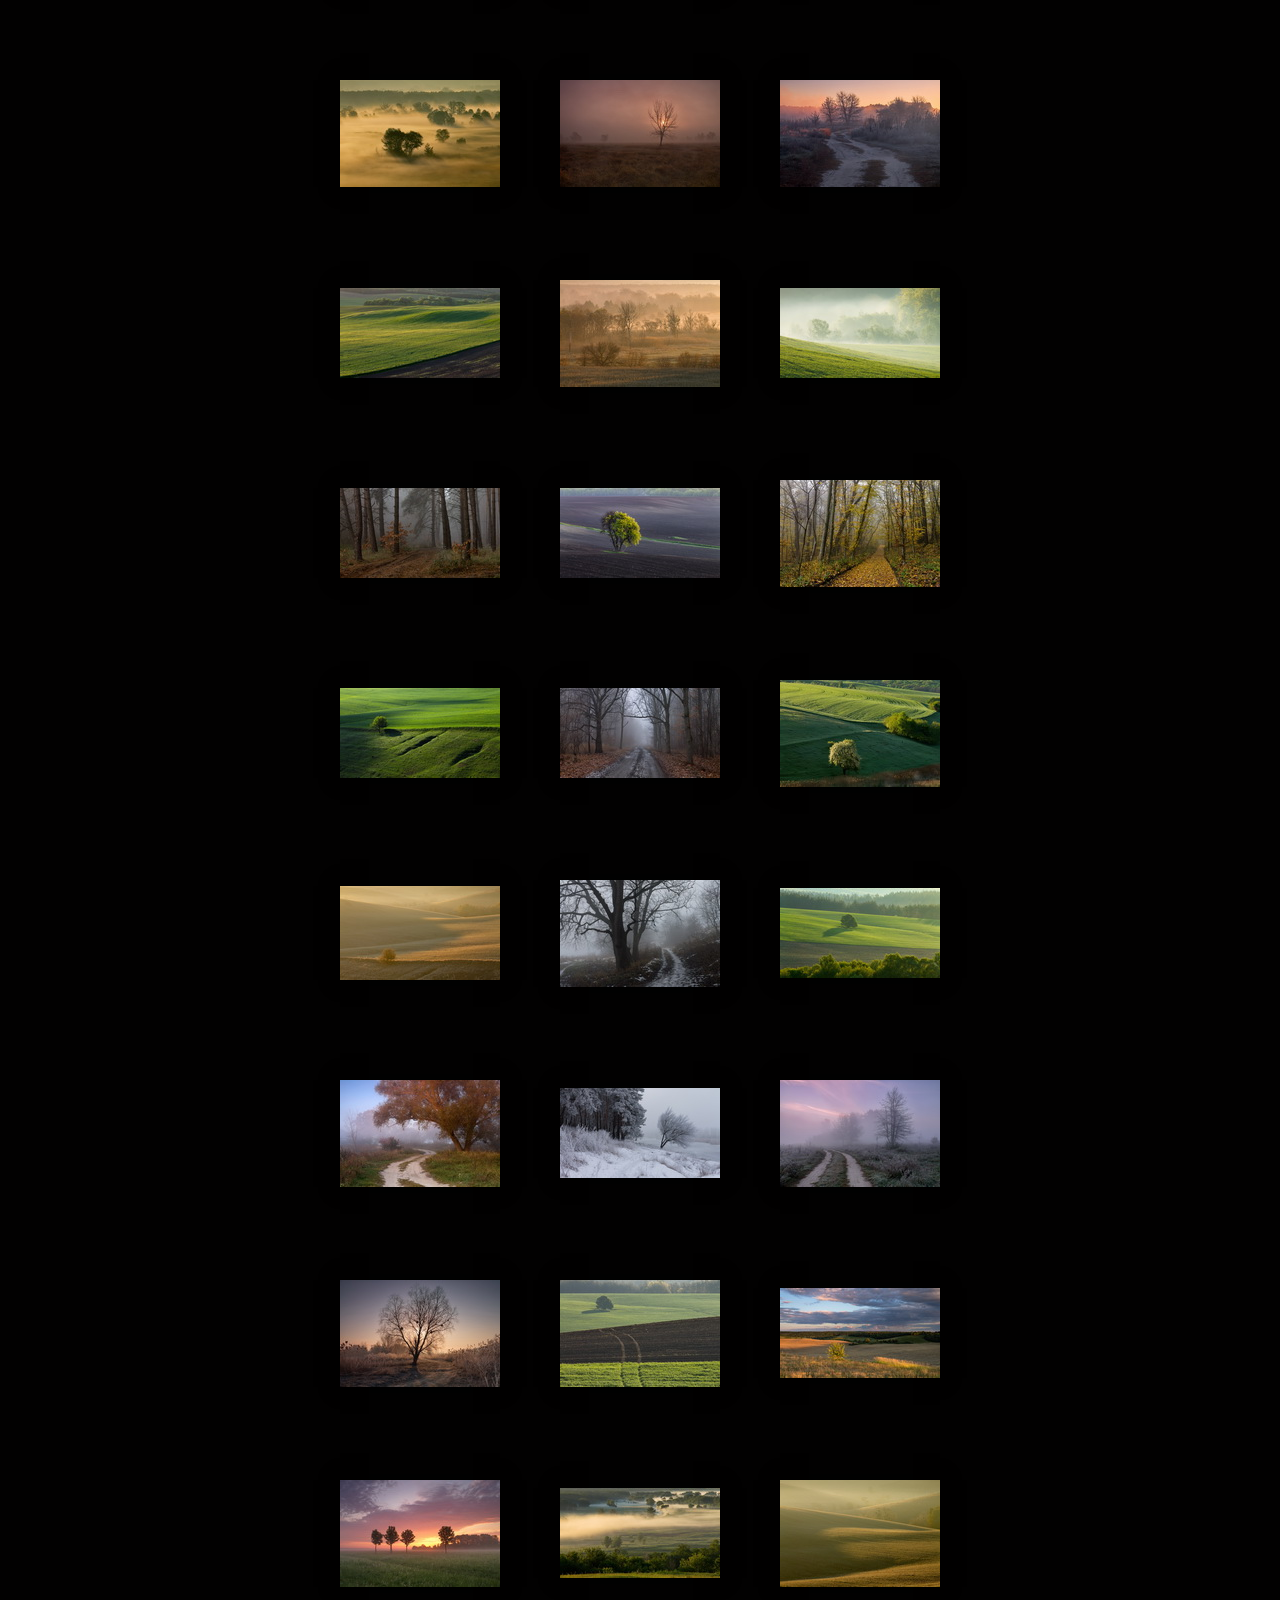
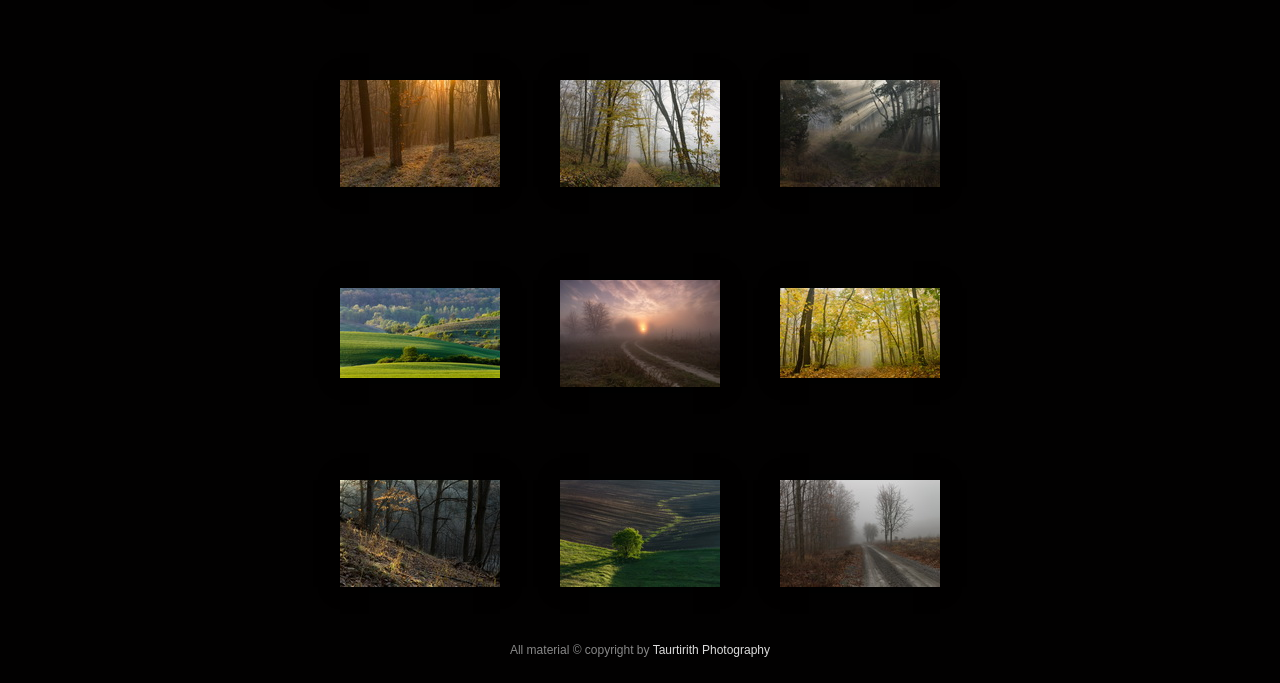
<file: trees.html>
﻿<!DOCTYPE html PUBLIC "-//W3C//DTD XHTML 1.0 Transitional//EN" "http://www.w3.org/TR/xhtml1/DTD/xhtml1-transitional.dtd">
<html xmlns="http://www.w3.org/1999/xhtml" dir="ltr" lang="en-US"><head profile="http://gmpg.org/xfn/11">
<meta http-equiv="X-UA-Compatible" content="IE=EmulateIE7">
<meta http-equiv="Content-Type" content="text/html" charset="utf-8">
<title>Taurtirith Photography - Nature and Landscape Photography</title>	
<meta property="og:image" content="https://i.photographers.ua/images/pictures/42080/img_9075_resize.jpg" />
<meta name="keywords" content="Image Collection, photography, photos, pictures, nature, apn, prints, photographs, nature, photographer, fatalv, alexey, argentum, images, scapes, gallery, Taurtirith">
<meta name="description" content="&copy; Photography by Taurtirith">
<style>
.img {
	-moz-box-shadow: 0px 0px 18px rgba(0, 0, 0, 0.99);
	-webkit-box-shadow: 0px 0px 18px rgba(0, 0, 0, 0.99);
	box-shadow: 0px 0px 18px rgba(0, 0, 0, 0.99);
}
.imgLarge {
	-moz-box-shadow: 0px 0px 18px rgba(0, 0, 0, 0.99);
	-webkit-box-shadow: 0px 0px 18px rgba(0, 0, 0, 0.99);
	box-shadow: 0px 0px 18px rgba(0, 0, 0, 0.99);
}
</style>
<link type="text/css" rel="stylesheet" href="/files/stylesheet.css">
<link href="css/lightbox.css" rel="stylesheet">
<script src="js/jquery-1.11.3.min.js"></script>
</head>

<body>
   <script src="js/lightbox.min.js"></script>


   <div id="page">
<div id="header"><a href="/"><img src="/files/logo.png" alt="Taurtirith Photography - Nature Photography" class="noBorder"></a></div>

<div id="nav">
   <a href="/">&nbsp;&nbsp;&nbsp;&nbsp;Home</a>
   <a href="/waterscapes.html">Water</a>
   <a href="/trees.html">Trees</a>
   <a href="/apn.html">APN</a>
   <a href="/carpathians.html">Carpathians</a>
   <a href="/bw.html">B &amp; W</a>
   <a href="/about.html">About</a>
</div><br>

<h1>Land, Trees &amp; Forest</h1>

<table width="660px" border="0" cellspacing="0" cellpadding="0" align="center">
<tr height="200px">
 <td width="220px" align="center" valign="middle"><a href="trees/img_0451.jpg" data-lightbox="trees"><img src="trees/thumbs/img_0451_t.jpg" class="img" /></a></td>
 <td width="220px" align="center" valign="middle"><a href="trees/img_0452.jpg" data-lightbox="trees"><img src="trees/thumbs/img_0452_t.jpg" class="img" /></a></td>
 <td width="220px" align="center" valign="middle"><a href="trees/img_0453.jpg" data-lightbox="trees"><img src="trees/thumbs/img_0453_t.jpg" class="img" /></a></td>
</tr>
<tr height="200px">
 <td width="220px" align="center" valign="middle"><a href="trees/img_0400.jpg" data-lightbox="trees"><img src="trees/thumbs/img_0400_t.jpg" class="img" /></a></td>
 <td width="220px" align="center" valign="middle"><a href="trees/img_0401.jpg" data-lightbox="trees"><img src="trees/thumbs/img_0401_t.jpg" class="img" /></a></td>
 <td width="220px" align="center" valign="middle"><a href="trees/img_0402.jpg" data-lightbox="trees"><img src="trees/thumbs/img_0402_t.jpg" class="img" /></a></td>
</tr>
<tr height="200px">
 <td width="220px" align="center" valign="middle"><a href="trees/img_0403.jpg" data-lightbox="trees"><img src="trees/thumbs/img_0403_t.jpg" class="img" /></a></td>
 <td width="220px" align="center" valign="middle"><a href="trees/img_0404.jpg" data-lightbox="trees"><img src="trees/thumbs/img_0404_t.jpg" class="img" /></a></td>
 <td width="220px" align="center" valign="middle"><a href="trees/img_0405.jpg" data-lightbox="trees"><img src="trees/thumbs/img_0405_t.jpg" class="img" /></a></td>
</tr>
<tr height="200px">
 <td width="220px" align="center" valign="middle"><a href="trees/img_0406.jpg" data-lightbox="trees"><img src="trees/thumbs/img_0406_t.jpg" class="img" /></a></td>
 <td width="220px" align="center" valign="middle"><a href="trees/img_0407.jpg" data-lightbox="trees"><img src="trees/thumbs/img_0407_t.jpg" class="img" /></a></td>
 <td width="220px" align="center" valign="middle"><a href="trees/img_0408.jpg" data-lightbox="trees"><img src="trees/thumbs/img_0408_t.jpg" class="img" /></a></td>
</tr>
<tr height="200px">
 <td width="220px" align="center" valign="middle"><a href="trees/img_0409.jpg" data-lightbox="trees"><img src="trees/thumbs/img_0409_t.jpg" class="img" /></a></td>
 <td width="220px" align="center" valign="middle"><a href="trees/img_0410.jpg" data-lightbox="trees"><img src="trees/thumbs/img_0410_t.jpg" class="img" /></a></td>
 <td width="220px" align="center" valign="middle"><a href="trees/img_0411.jpg" data-lightbox="trees"><img src="trees/thumbs/img_0411_t.jpg" class="img" /></a></td>
</tr>
<tr height="200px">
 <td width="220px" align="center" valign="middle"><a href="trees/img_0412.jpg" data-lightbox="trees"><img src="trees/thumbs/img_0412_t.jpg" class="img" /></a></td>
 <td width="220px" align="center" valign="middle"><a href="trees/img_0413.jpg" data-lightbox="trees"><img src="trees/thumbs/img_0413_t.jpg" class="img" /></a></td>
 <td width="220px" align="center" valign="middle"><a href="trees/img_0414.jpg" data-lightbox="trees"><img src="trees/thumbs/img_0414_t.jpg" class="img" /></a></td>
</tr>
<tr height="200px">
 <td width="220px" align="center" valign="middle"><a href="trees/img_0415.jpg" data-lightbox="trees"><img src="trees/thumbs/img_0415_t.jpg" class="img" /></a></td>
 <td width="220px" align="center" valign="middle"><a href="trees/img_0416.jpg" data-lightbox="trees"><img src="trees/thumbs/img_0416_t.jpg" class="img" /></a></td>
 <td width="220px" align="center" valign="middle"><a href="trees/img_0417.jpg" data-lightbox="trees"><img src="trees/thumbs/img_0417_t.jpg" class="img" /></a></td>
</tr>
<tr height="200px">
 <td width="220px" align="center" valign="middle"><a href="trees/img_0418.jpg" data-lightbox="trees"><img src="trees/thumbs/img_0418_t.jpg" class="img" /></a></td>
 <td width="220px" align="center" valign="middle"><a href="trees/img_0419.jpg" data-lightbox="trees"><img src="trees/thumbs/img_0419_t.jpg" class="img" /></a></td>
 <td width="220px" align="center" valign="middle"><a href="trees/img_0420.jpg" data-lightbox="trees"><img src="trees/thumbs/img_0420_t.jpg" class="img" /></a></td>
</tr>
<tr height="200px">
 <td width="220px" align="center" valign="middle"><a href="trees/img_0421.jpg" data-lightbox="trees"><img src="trees/thumbs/img_0421_t.jpg" class="img" /></a></td>
 <td width="220px" align="center" valign="middle"><a href="trees/img_0422.jpg" data-lightbox="trees"><img src="trees/thumbs/img_0422_t.jpg" class="img" /></a></td>
 <td width="220px" align="center" valign="middle"><a href="trees/img_0423.jpg" data-lightbox="trees"><img src="trees/thumbs/img_0423_t.jpg" class="img" /></a></td>
</tr>
<tr height="200px">
 <td width="220px" align="center" valign="middle"><a href="trees/img_0424.jpg" data-lightbox="trees"><img src="trees/thumbs/img_0424_t.jpg" class="img" /></a></td>
 <td width="220px" align="center" valign="middle"><a href="trees/img_0425.jpg" data-lightbox="trees"><img src="trees/thumbs/img_0425_t.jpg" class="img" /></a></td>
 <td width="220px" align="center" valign="middle"><a href="trees/img_0426.jpg" data-lightbox="trees"><img src="trees/thumbs/img_0426_t.jpg" class="img" /></a></td>
</tr>
<tr height="200px">
 <td width="220px" align="center" valign="middle"><a href="trees/img_0427.jpg" data-lightbox="trees"><img src="trees/thumbs/img_0427_t.jpg" class="img" /></a></td>
 <td width="220px" align="center" valign="middle"><a href="trees/img_0428.jpg" data-lightbox="trees"><img src="trees/thumbs/img_0428_t.jpg" class="img" /></a></td>
 <td width="220px" align="center" valign="middle"><a href="trees/img_0429.jpg" data-lightbox="trees"><img src="trees/thumbs/img_0429_t.jpg" class="img" /></a></td>
</tr>
<tr height="200px">
 <td width="220px" align="center" valign="middle"><a href="trees/img_0430.jpg" data-lightbox="trees"><img src="trees/thumbs/img_0430_t.jpg" class="img" /></a></td>
 <td width="220px" align="center" valign="middle"><a href="trees/img_0431.jpg" data-lightbox="trees"><img src="trees/thumbs/img_0431_t.jpg" class="img" /></a></td>
 <td width="220px" align="center" valign="middle"><a href="trees/img_0432.jpg" data-lightbox="trees"><img src="trees/thumbs/img_0432_t.jpg" class="img" /></a></td>
</tr>
<tr height="200px">
 <td width="220px" align="center" valign="middle"><a href="trees/img_0433.jpg" data-lightbox="trees"><img src="trees/thumbs/img_0433_t.jpg" class="img" /></a></td>
 <td width="220px" align="center" valign="middle"><a href="trees/img_0434.jpg" data-lightbox="trees"><img src="trees/thumbs/img_0434_t.jpg" class="img" /></a></td>
 <td width="220px" align="center" valign="middle"><a href="trees/img_0435.jpg" data-lightbox="trees"><img src="trees/thumbs/img_0435_t.jpg" class="img" /></a></td>
</tr>
<tr height="200px">
 <td width="220px" align="center" valign="middle"><a href="trees/img_0436.jpg" data-lightbox="trees"><img src="trees/thumbs/img_0436_t.jpg" class="img" /></a></td>
 <td width="220px" align="center" valign="middle"><a href="trees/img_0437.jpg" data-lightbox="trees"><img src="trees/thumbs/img_0437_t.jpg" class="img" /></a></td>
 <td width="220px" align="center" valign="middle"><a href="trees/img_0438.jpg" data-lightbox="trees"><img src="trees/thumbs/img_0438_t.jpg" class="img" /></a></td>
</tr>
<tr height="200px">
 <td width="220px" align="center" valign="middle"><a href="trees/img_0439.jpg" data-lightbox="trees"><img src="trees/thumbs/img_0439_t.jpg" class="img" /></a></td>
 <td width="220px" align="center" valign="middle"><a href="trees/img_0440.jpg" data-lightbox="trees"><img src="trees/thumbs/img_0440_t.jpg" class="img" /></a></td>
 <td width="220px" align="center" valign="middle"><a href="trees/img_0441.jpg" data-lightbox="trees"><img src="trees/thumbs/img_0441_t.jpg" class="img" /></a></td>
</tr>
<tr height="200px">
 <td width="220px" align="center" valign="middle"><a href="trees/img_0442.jpg" data-lightbox="trees"><img src="trees/thumbs/img_0442_t.jpg" class="img" /></a></td>
 <td width="220px" align="center" valign="middle"><a href="trees/img_0443.jpg" data-lightbox="trees"><img src="trees/thumbs/img_0443_t.jpg" class="img" /></a></td>
 <td width="220px" align="center" valign="middle"><a href="trees/img_0444.jpg" data-lightbox="trees"><img src="trees/thumbs/img_0444_t.jpg" class="img" /></a></td>
</tr>
<tr height="200px">
 <td width="220px" align="center" valign="middle"><a href="trees/img_0445.jpg" data-lightbox="trees"><img src="trees/thumbs/img_0445_t.jpg" class="img" /></a></td>
 <td width="220px" align="center" valign="middle"><a href="trees/img_0446.jpg" data-lightbox="trees"><img src="trees/thumbs/img_0446_t.jpg" class="img" /></a></td>
 <td width="220px" align="center" valign="middle"><a href="trees/img_0447.jpg" data-lightbox="trees"><img src="trees/thumbs/img_0447_t.jpg" class="img" /></a></td>
</tr>
<tr height="200px">
 <td width="220px" align="center" valign="middle"><a href="trees/img_0448.jpg" data-lightbox="trees"><img src="trees/thumbs/img_0448_t.jpg" class="img" /></a></td>
 <td width="220px" align="center" valign="middle"><a href="trees/img_0449.jpg" data-lightbox="trees"><img src="trees/thumbs/img_0449_t.jpg" class="img" /></a></td>
 <td width="220px" align="center" valign="middle"><a href="trees/img_0450.jpg" data-lightbox="trees"><img src="trees/thumbs/img_0450_t.jpg" class="img" /></a></td>
</tr>
</table>
<p class="cred">All material &copy; copyright by <a href="/about.html">Taurtirith Photography</a></p><br></div>
</body></html>
</file>
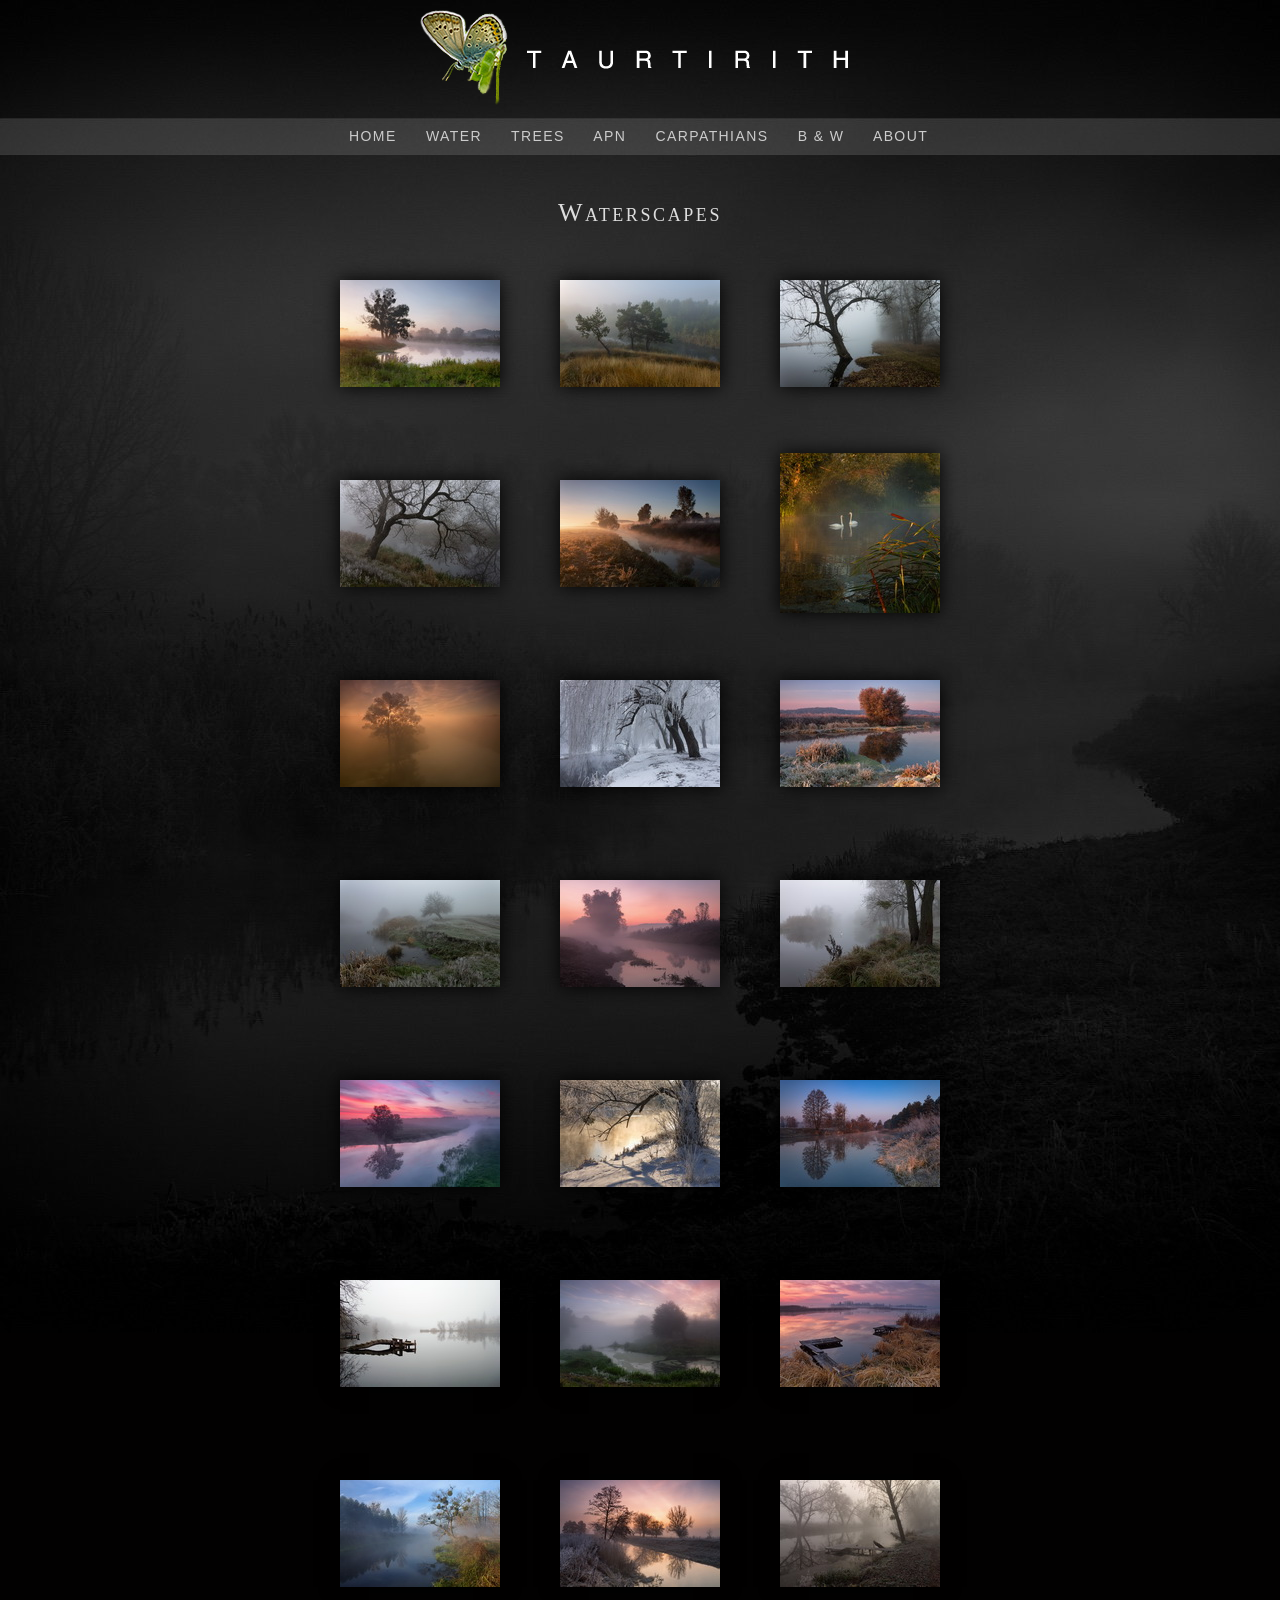
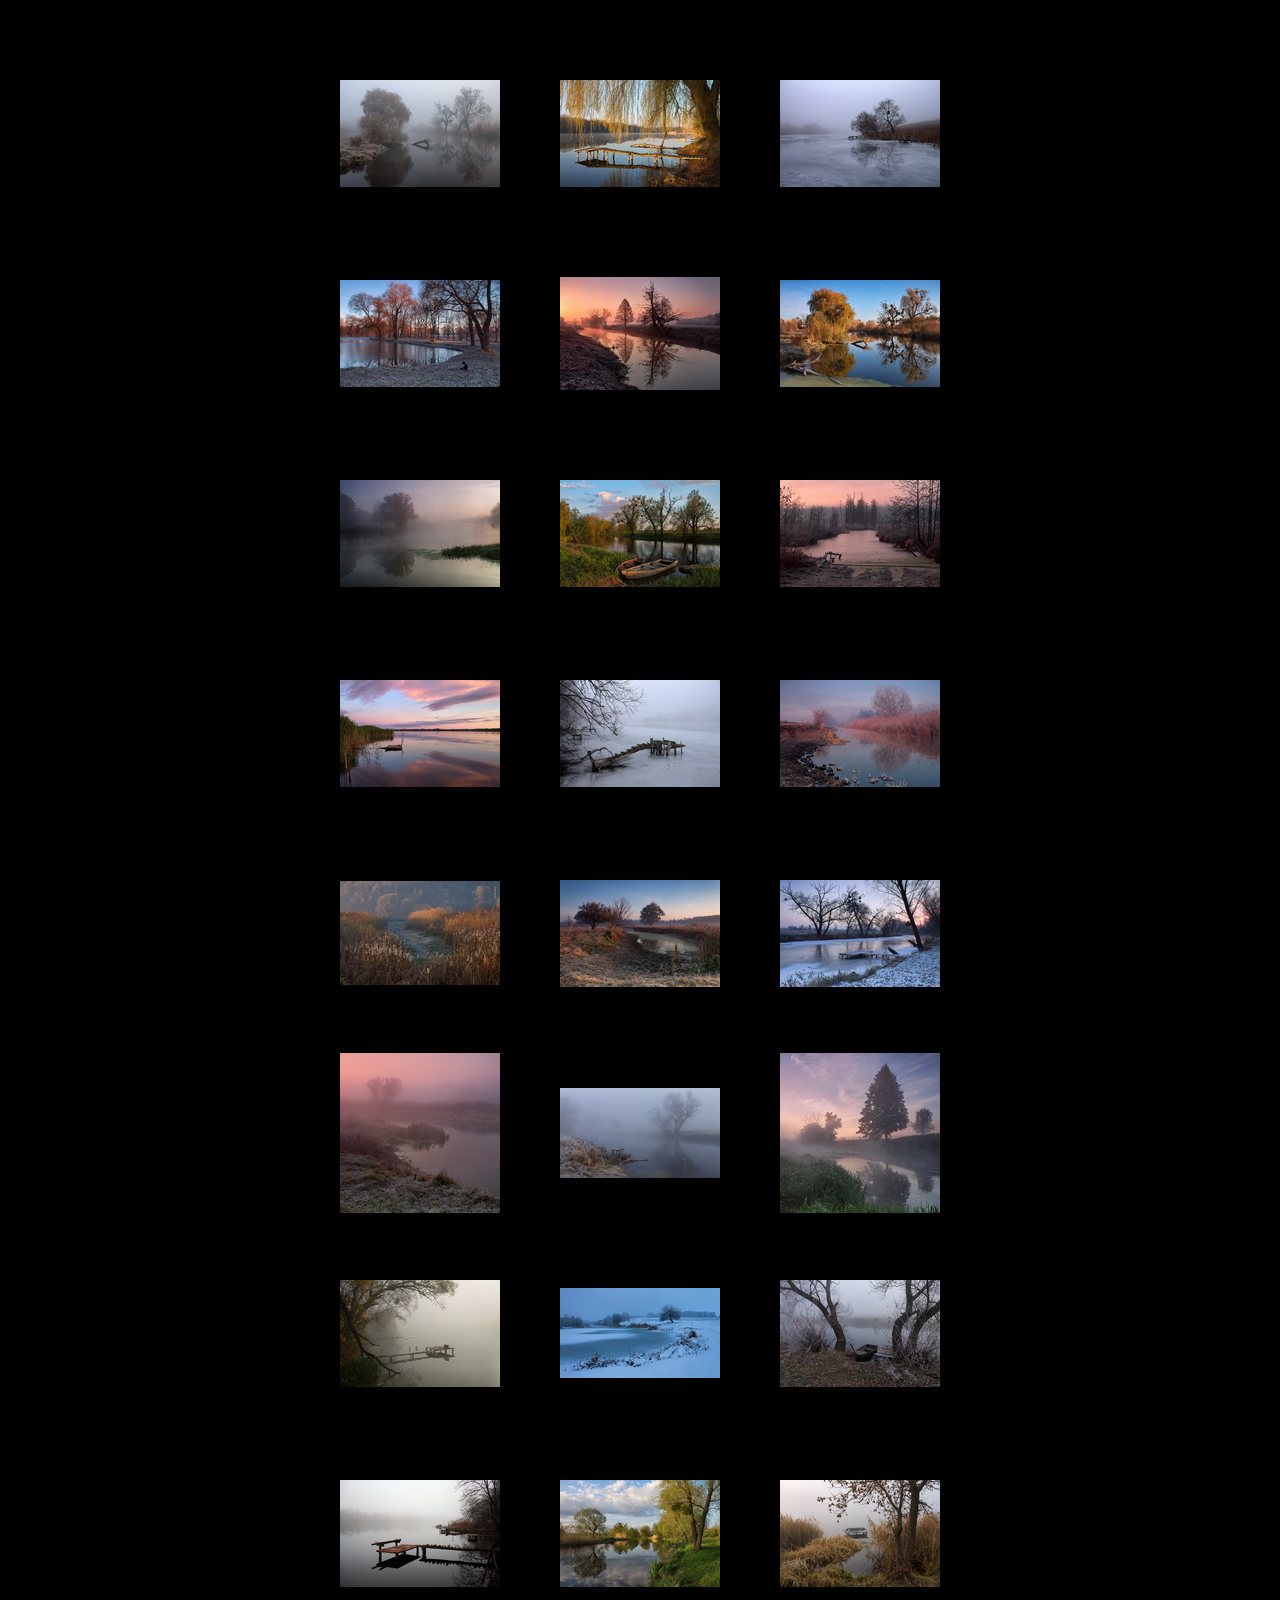
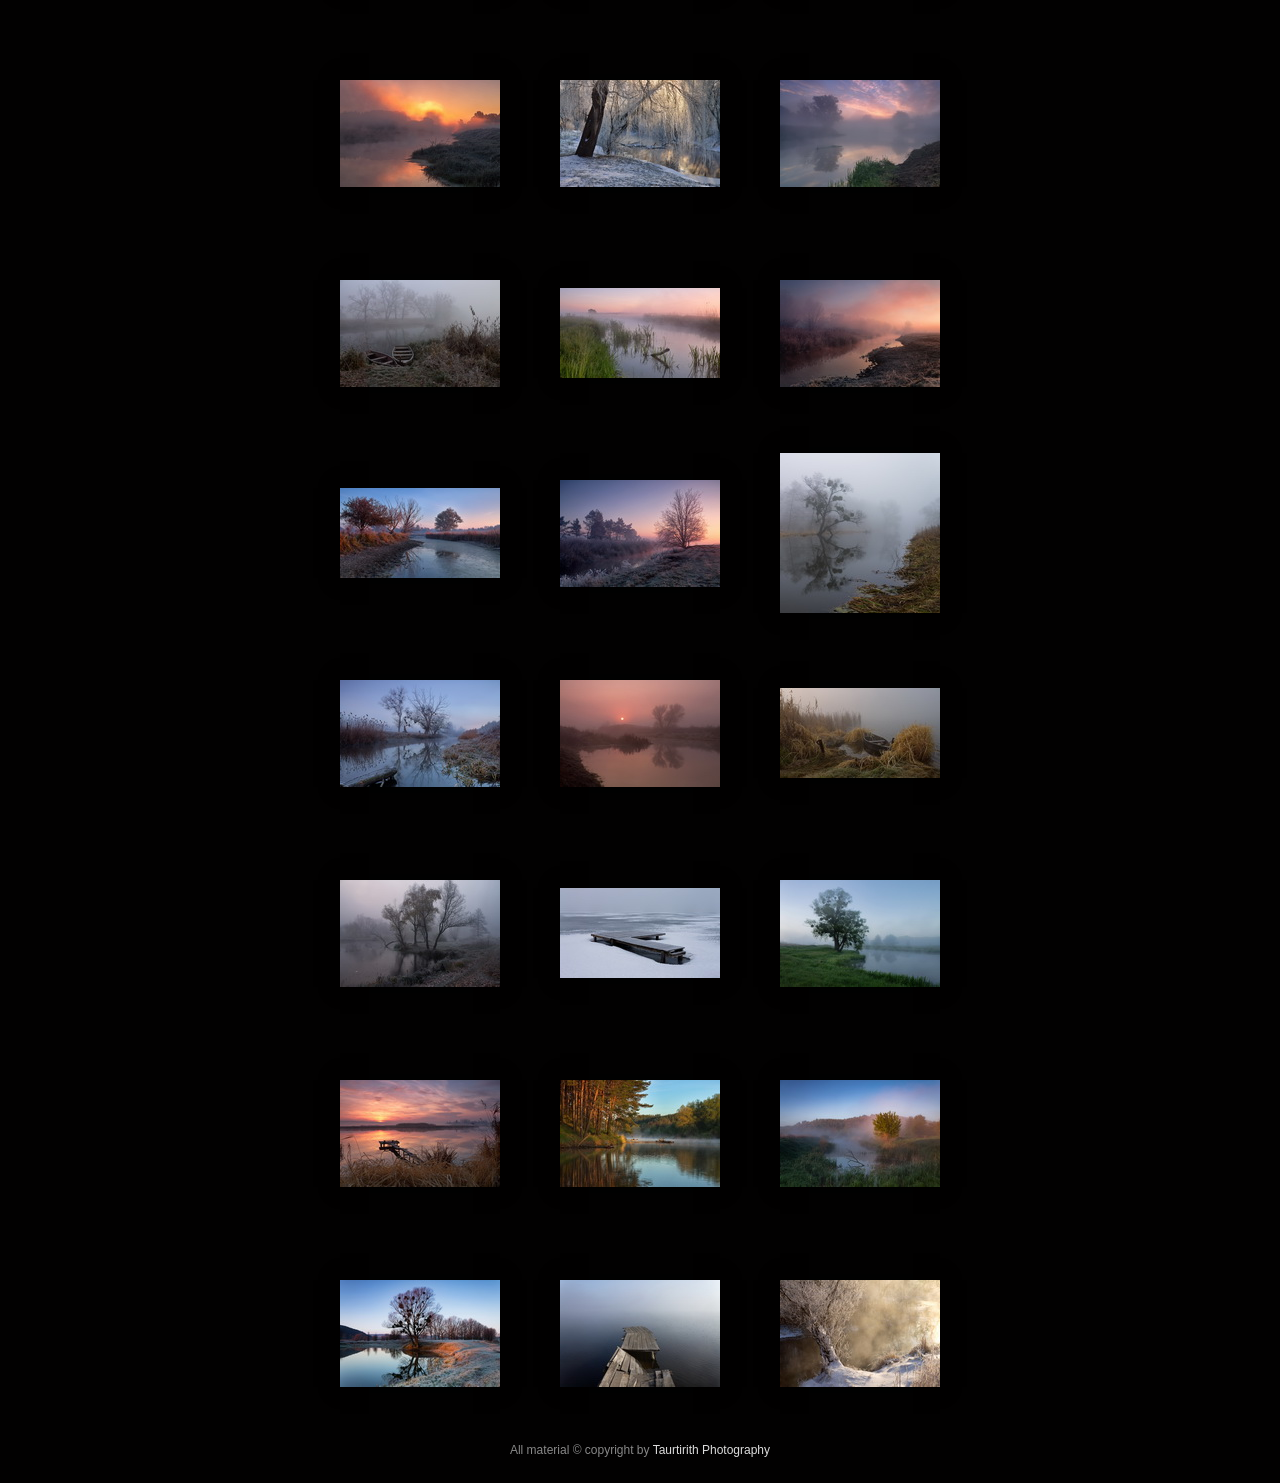
<file: waterscapes.html>
﻿<!DOCTYPE html PUBLIC "-//W3C//DTD XHTML 1.0 Transitional//EN" "http://www.w3.org/TR/xhtml1/DTD/xhtml1-transitional.dtd">
<html xmlns="http://www.w3.org/1999/xhtml" dir="ltr" lang="en-US"><head profile="http://gmpg.org/xfn/11">
<meta http-equiv="X-UA-Compatible" content="IE=EmulateIE7">
<meta http-equiv="Content-Type" content="text/html" charset="utf-8">
<title>Taurtirith Photography - Nature and Landscape Photography</title>	
<meta property="og:image" content="https://i.photographers.ua/images/pictures/42080/img_9075_resize.jpg" />
<meta name="keywords" content="Image Collection, photography, photos, pictures, nature, apn, prints, photographs, nature, photographer, fatalv, alexey, argentum, images, scapes, gallery, Taurtirith">
<meta name="description" content="&copy; Photography by Taurtirith">
<style>
.img {
	-moz-box-shadow: 0px 0px 18px rgba(0, 0, 0, 0.99);
	-webkit-box-shadow: 0px 0px 18px rgba(0, 0, 0, 0.99);
	box-shadow: 0px 0px 18px rgba(0, 0, 0, 0.99);
}
.imgLarge {
	-moz-box-shadow: 0px 0px 18px rgba(0, 0, 0, 0.99);
	-webkit-box-shadow: 0px 0px 18px rgba(0, 0, 0, 0.99);
	box-shadow: 0px 0px 18px rgba(0, 0, 0, 0.99);
}
</style>
<link type="text/css" rel="stylesheet" href="/files/stylesheet.css"><link href="css/lightbox.css" rel="stylesheet"><script src="js/jquery-1.11.3.min.js"></script>
</head>

<body>  
   <script src="js/lightbox.min.js"></script>


   <div id="page">
<div id="header"><a href="/"><img src="/files/logo.png" alt="Taurtirith Photography - Nature Photography" class="noBorder"></a></div>

<div id="nav">
   <a href="/">&nbsp;&nbsp;&nbsp;&nbsp;Home</a>
   <a href="/waterscapes.html">Water</a>
   <a href="/trees.html">Trees</a>
   <a href="/apn.html">APN</a>
   <a href="/carpathians.html">Carpathians</a>
   <a href="/bw.html">B &amp; W</a>
   <a href="/about.html">About</a>
</div><br>


<h1>Waterscapes</h1>

<table width="660px" border="0" cellspacing="0" cellpadding="0" align="center">
<tr height="200px">
 <td width="220px" align="center" valign="middle"><a href="waterscapes/img_0263.jpg" data-lightbox="waterscapes"><img src="waterscapes/thumbs/img_0263_t.jpg" class="img" /></a></td>
 <td width="220px" align="center" valign="middle"><a href="waterscapes/img_0264.jpg" data-lightbox="waterscapes"><img src="waterscapes/thumbs/img_0264_t.jpg" class="img" /></a></td>
 <td width="220px" align="center" valign="middle"><a href="waterscapes/img_0200.jpg" data-lightbox="waterscapes"><img src="waterscapes/thumbs/img_0200_t.jpg" class="img" /></a></td>
</tr>
<tr height="200px">
 <td width="220px" align="center" valign="middle"><a href="waterscapes/img_0202.jpg" data-lightbox="waterscapes"><img src="waterscapes/thumbs/img_0202_t.jpg" class="img" /></a></td>
 <td width="220px" align="center" valign="middle"><a href="waterscapes/img_0201.jpg" data-lightbox="waterscapes"><img src="waterscapes/thumbs/img_0201_t.jpg" class="img" /></a></td>
 <td width="220px" align="center" valign="middle"><a href="waterscapes/img_0265.jpg" data-lightbox="waterscapes"><img src="waterscapes/thumbs/img_0265_t.jpg" class="img" /></a></td>
</tr>
<tr height="200px">
 <td width="220px" align="center" valign="middle"><a href="waterscapes/img_0203.jpg" data-lightbox="waterscapes"><img src="waterscapes/thumbs/img_0203_t.jpg" class="img" /></a></td>
 <td width="220px" align="center" valign="middle"><a href="waterscapes/img_0204.jpg" data-lightbox="waterscapes"><img src="waterscapes/thumbs/img_0204_t.jpg" class="img" /></a></td>
 <td width="220px" align="center" valign="middle"><a href="waterscapes/img_0205.jpg" data-lightbox="waterscapes"><img src="waterscapes/thumbs/img_0205_t.jpg" class="img" /></a></td>
</tr>
<tr height="200px">
 <td width="220px" align="center" valign="middle"><a href="waterscapes/img_0206.jpg" data-lightbox="waterscapes"><img src="waterscapes/thumbs/img_0206_t.jpg" class="img" /></a></td>
 <td width="220px" align="center" valign="middle"><a href="waterscapes/img_0207.jpg" data-lightbox="waterscapes"><img src="waterscapes/thumbs/img_0207_t.jpg" class="img" /></a></td>
 <td width="220px" align="center" valign="middle"><a href="waterscapes/img_0208.jpg" data-lightbox="waterscapes"><img src="waterscapes/thumbs/img_0208_t.jpg" class="img" /></a></td>
</tr>
<tr height="200px">
 <td width="220px" align="center" valign="middle"><a href="waterscapes/img_0209.jpg" data-lightbox="waterscapes"><img src="waterscapes/thumbs/img_0209_t.jpg" class="img" /></a></td>
 <td width="220px" align="center" valign="middle"><a href="waterscapes/img_0210.jpg" data-lightbox="waterscapes"><img src="waterscapes/thumbs/img_0210_t.jpg" class="img" /></a></td>
 <td width="220px" align="center" valign="middle"><a href="waterscapes/img_0211.jpg" data-lightbox="waterscapes"><img src="waterscapes/thumbs/img_0211_t.jpg" class="img" /></a></td>
</tr>
<tr height="200px">
 <td width="220px" align="center" valign="middle"><a href="waterscapes/img_0212.jpg" data-lightbox="waterscapes"><img src="waterscapes/thumbs/img_0212_t.jpg" class="img" /></a></td>
 <td width="220px" align="center" valign="middle"><a href="waterscapes/img_0213.jpg" data-lightbox="waterscapes"><img src="waterscapes/thumbs/img_0213_t.jpg" class="img" /></a></td>
 <td width="220px" align="center" valign="middle"><a href="waterscapes/img_0214.jpg" data-lightbox="waterscapes"><img src="waterscapes/thumbs/img_0214_t.jpg" class="img" /></a></td>
</tr>
<tr height="200px">
 <td width="220px" align="center" valign="middle"><a href="waterscapes/img_0215.jpg" data-lightbox="waterscapes"><img src="waterscapes/thumbs/img_0215_t.jpg" class="img" /></a></td>
 <td width="220px" align="center" valign="middle"><a href="waterscapes/img_0216.jpg" data-lightbox="waterscapes"><img src="waterscapes/thumbs/img_0216_t.jpg" class="img" /></a></td>
 <td width="220px" align="center" valign="middle"><a href="waterscapes/img_0217.jpg" data-lightbox="waterscapes"><img src="waterscapes/thumbs/img_0217_t.jpg" class="img" /></a></td>
</tr>
<tr height="200px">
 <td width="220px" align="center" valign="middle"><a href="waterscapes/img_0218.jpg" data-lightbox="waterscapes"><img src="waterscapes/thumbs/img_0218_t.jpg" class="img" /></a></td>
 <td width="220px" align="center" valign="middle"><a href="waterscapes/img_0219.jpg" data-lightbox="waterscapes"><img src="waterscapes/thumbs/img_0219_t.jpg" class="img" /></a></td>
 <td width="220px" align="center" valign="middle"><a href="waterscapes/img_0220.jpg" data-lightbox="waterscapes"><img src="waterscapes/thumbs/img_0220_t.jpg" class="img" /></a></td>
</tr>
<tr height="200px">
 <td width="220px" align="center" valign="middle"><a href="waterscapes/img_0221.jpg" data-lightbox="waterscapes"><img src="waterscapes/thumbs/img_0221_t.jpg" class="img" /></a></td>
 <td width="220px" align="center" valign="middle"><a href="waterscapes/img_0222.jpg" data-lightbox="waterscapes"><img src="waterscapes/thumbs/img_0222_t.jpg" class="img" /></a></td>
 <td width="220px" align="center" valign="middle"><a href="waterscapes/img_0223.jpg" data-lightbox="waterscapes"><img src="waterscapes/thumbs/img_0223_t.jpg" class="img" /></a></td>
</tr>
<tr height="200px">
 <td width="220px" align="center" valign="middle"><a href="waterscapes/img_0224.jpg" data-lightbox="waterscapes"><img src="waterscapes/thumbs/img_0224_t.jpg" class="img" /></a></td>
 <td width="220px" align="center" valign="middle"><a href="waterscapes/img_0225.jpg" data-lightbox="waterscapes"><img src="waterscapes/thumbs/img_0225_t.jpg" class="img" /></a></td>
 <td width="220px" align="center" valign="middle"><a href="waterscapes/img_0226.jpg" data-lightbox="waterscapes"><img src="waterscapes/thumbs/img_0226_t.jpg" class="img" /></a></td>
</tr>
<tr height="200px">
 <td width="220px" align="center" valign="middle"><a href="waterscapes/img_0227.jpg" data-lightbox="waterscapes"><img src="waterscapes/thumbs/img_0227_t.jpg" class="img" /></a></td>
 <td width="220px" align="center" valign="middle"><a href="waterscapes/img_0228.jpg" data-lightbox="waterscapes"><img src="waterscapes/thumbs/img_0228_t.jpg" class="img" /></a></td>
 <td width="220px" align="center" valign="middle"><a href="waterscapes/img_0229.jpg" data-lightbox="waterscapes"><img src="waterscapes/thumbs/img_0229_t.jpg" class="img" /></a></td>
</tr>
<tr height="200px">
 <td width="220px" align="center" valign="middle"><a href="waterscapes/img_0230.jpg" data-lightbox="waterscapes"><img src="waterscapes/thumbs/img_0230_t.jpg" class="img" /></a></td>
 <td width="220px" align="center" valign="middle"><a href="waterscapes/img_0231.jpg" data-lightbox="waterscapes"><img src="waterscapes/thumbs/img_0231_t.jpg" class="img" /></a></td>
 <td width="220px" align="center" valign="middle"><a href="waterscapes/img_0232.jpg" data-lightbox="waterscapes"><img src="waterscapes/thumbs/img_0232_t.jpg" class="img" /></a></td>
</tr>
<tr height="200px">
 <td width="220px" align="center" valign="middle"><a href="waterscapes/img_0233.jpg" data-lightbox="waterscapes"><img src="waterscapes/thumbs/img_0233_t.jpg" class="img" /></a></td>
 <td width="220px" align="center" valign="middle"><a href="waterscapes/img_0234.jpg" data-lightbox="waterscapes"><img src="waterscapes/thumbs/img_0234_t.jpg" class="img" /></a></td>
 <td width="220px" align="center" valign="middle"><a href="waterscapes/img_0235.jpg" data-lightbox="waterscapes"><img src="waterscapes/thumbs/img_0235_t.jpg" class="img" /></a></td>
</tr>
<tr height="200px">
 <td width="220px" align="center" valign="middle"><a href="waterscapes/img_0236.jpg" data-lightbox="waterscapes"><img src="waterscapes/thumbs/img_0236_t.jpg" class="img" /></a></td>
 <td width="220px" align="center" valign="middle"><a href="waterscapes/img_0237.jpg" data-lightbox="waterscapes"><img src="waterscapes/thumbs/img_0237_t.jpg" class="img" /></a></td>
 <td width="220px" align="center" valign="middle"><a href="waterscapes/img_0238.jpg" data-lightbox="waterscapes"><img src="waterscapes/thumbs/img_0238_t.jpg" class="img" /></a></td>
</tr>
<tr height="200px">
 <td width="220px" align="center" valign="middle"><a href="waterscapes/img_0239.jpg" data-lightbox="waterscapes"><img src="waterscapes/thumbs/img_0239_t.jpg" class="img" /></a></td>
 <td width="220px" align="center" valign="middle"><a href="waterscapes/img_0240.jpg" data-lightbox="waterscapes"><img src="waterscapes/thumbs/img_0240_t.jpg" class="img" /></a></td>
 <td width="220px" align="center" valign="middle"><a href="waterscapes/img_0241.jpg" data-lightbox="waterscapes"><img src="waterscapes/thumbs/img_0241_t.jpg" class="img" /></a></td>
</tr>
<tr height="200px">
 <td width="220px" align="center" valign="middle"><a href="waterscapes/img_0242.jpg" data-lightbox="waterscapes"><img src="waterscapes/thumbs/img_0242_t.jpg" class="img" /></a></td>
 <td width="220px" align="center" valign="middle"><a href="waterscapes/img_0243.jpg" data-lightbox="waterscapes"><img src="waterscapes/thumbs/img_0243_t.jpg" class="img" /></a></td>
 <td width="220px" align="center" valign="middle"><a href="waterscapes/img_0244.jpg" data-lightbox="waterscapes"><img src="waterscapes/thumbs/img_0244_t.jpg" class="img" /></a></td>
</tr>
<tr height="200px">
 <td width="220px" align="center" valign="middle"><a href="waterscapes/img_0245.jpg" data-lightbox="waterscapes"><img src="waterscapes/thumbs/img_0245_t.jpg" class="img" /></a></td>
 <td width="220px" align="center" valign="middle"><a href="waterscapes/img_0246.jpg" data-lightbox="waterscapes"><img src="waterscapes/thumbs/img_0246_t.jpg" class="img" /></a></td>
 <td width="220px" align="center" valign="middle"><a href="waterscapes/img_0247.jpg" data-lightbox="waterscapes"><img src="waterscapes/thumbs/img_0247_t.jpg" class="img" /></a></td>
</tr>
<tr height="200px">
 <td width="220px" align="center" valign="middle"><a href="waterscapes/img_0248.jpg" data-lightbox="waterscapes"><img src="waterscapes/thumbs/img_0248_t.jpg" class="img" /></a></td>
 <td width="220px" align="center" valign="middle"><a href="waterscapes/img_0249.jpg" data-lightbox="waterscapes"><img src="waterscapes/thumbs/img_0249_t.jpg" class="img" /></a></td>
 <td width="220px" align="center" valign="middle"><a href="waterscapes/img_0250.jpg" data-lightbox="waterscapes"><img src="waterscapes/thumbs/img_0250_t.jpg" class="img" /></a></td>
</tr>
<tr height="200px">
 <td width="220px" align="center" valign="middle"><a href="waterscapes/img_0251.jpg" data-lightbox="waterscapes"><img src="waterscapes/thumbs/img_0251_t.jpg" class="img" /></a></td>
 <td width="220px" align="center" valign="middle"><a href="waterscapes/img_0252.jpg" data-lightbox="waterscapes"><img src="waterscapes/thumbs/img_0252_t.jpg" class="img" /></a></td>
 <td width="220px" align="center" valign="middle"><a href="waterscapes/img_0253.jpg" data-lightbox="waterscapes"><img src="waterscapes/thumbs/img_0253_t.jpg" class="img" /></a></td>
</tr>
<tr height="200px">
 <td width="220px" align="center" valign="middle"><a href="waterscapes/img_0254.jpg" data-lightbox="waterscapes"><img src="waterscapes/thumbs/img_0254_t.jpg" class="img" /></a></td>
 <td width="220px" align="center" valign="middle"><a href="waterscapes/img_0255.jpg" data-lightbox="waterscapes"><img src="waterscapes/thumbs/img_0255_t.jpg" class="img" /></a></td>
 <td width="220px" align="center" valign="middle"><a href="waterscapes/img_0256.jpg" data-lightbox="waterscapes"><img src="waterscapes/thumbs/img_0256_t.jpg" class="img" /></a></td>
</tr>
<tr height="200px">
 <td width="220px" align="center" valign="middle"><a href="waterscapes/img_0257.jpg" data-lightbox="waterscapes"><img src="waterscapes/thumbs/img_0257_t.jpg" class="img" /></a></td>
 <td width="220px" align="center" valign="middle"><a href="waterscapes/img_0258.jpg" data-lightbox="waterscapes"><img src="waterscapes/thumbs/img_0258_t.jpg" class="img" /></a></td>
 <td width="220px" align="center" valign="middle"><a href="waterscapes/img_0259.jpg" data-lightbox="waterscapes"><img src="waterscapes/thumbs/img_0259_t.jpg" class="img" /></a></td>
</tr>
<tr height="200px">
 <td width="220px" align="center" valign="middle"><a href="waterscapes/img_0260.jpg" data-lightbox="waterscapes"><img src="waterscapes/thumbs/img_0260_t.jpg" class="img" /></a></td>
 <td width="220px" align="center" valign="middle"><a href="waterscapes/img_0261.jpg" data-lightbox="waterscapes"><img src="waterscapes/thumbs/img_0261_t.jpg" class="img" /></a></td>
 <td width="220px" align="center" valign="middle"><a href="waterscapes/img_0262.jpg" data-lightbox="waterscapes"><img src="waterscapes/thumbs/img_0262_t.jpg" class="img" /></a></td>
</tr>
</table>

<p class="cred">All material &copy; copyright by <a href="/about.html">Taurtirith Photography</a></p><br></div>


</body></html>
</file>
<file: files/stylesheet.css>
ul,ol {
	list-style:none 
}

h1,h2,h3,h4,h5,h6,pre,code { 
font-size:1em; 
}

ul,ol,li,h1,h2,h3,h4,h5,h6,pre,form,body,html,p,blockquote,fieldset,input {
 margin:0; 
padding:0; 
}

a img,:link img,:visited img { 
	border:none;
}

body {
 font-family: Tahoma, Geneva, sans-serif; font-size: 14px;
 line-height: 16px;
 text-align: center;
 color: #888;
 background-color: #020101;
 margin: 0px;
 background-image: url("gr.jpg");
 background-position: 50% 0%;
 background-repeat: no-repeat;
 background-attachment: fixed; 
}

img {
 border: none;
}


td {
 font-family: Tahoma, Geneva, sans-serif;
 font-size: 14px;
 line-height: 16px;
 }

div {
 text-align: center;
}

a {
 outline: none;
 }

a:active, a:focus {
 outline: none; 
}

a:link { 
color: #B5E494;
	text-decoration: none;
 }

a:visited { 
color: #B5E494;
 text-decoration: none;
 }

a:hover {
 color: #FFF;
 text-decoration: none;
 }

h1 {
 font-family: Times New Roman, Times, serif; font-weight: normal;
 font-variant: small-caps; min-width:380px;
 text-align: center;
 color: #DDD;
 font-size: 26px;
 letter-spacing:.1em;
	line-height: 16px;
 padding: 24px 0px 12px 0px;
 margin: 0px;
 clear: left; 
}

h2 {
 font-family: Tahoma, Geneva, sans-serif; font-weight: normal;
 text-align: center;
 color: #DDD;
 font-size: 16px;
 letter-spacing:.0em;
 padding: 24px 0px 0px 0px;
 margin: 0px;
 clear: left; 
}

h3 {
font-family: Tahoma, Geneva, sans-serif; font-weight: normal;
 text-align: center;
 color: #DDD;
 font-size: 15px;
 letter-spacing:.0em;
 padding: 24px 0px 0px 0px;
 margin: 0px;
 clear: left;
 }

p {text-align: center;
	margin: 12px auto 12px auto; 
}

.p2 { width: 480px; text-align: justify; margin: 12px auto 12px auto; }
.logo { width:auto; max-width:100%; height:auto; }

table {
	margin: 0px auto;
}


#nav {
 font-family: sans-serif, Helvetica; font-size: 14px; min-width:700px; letter-spacing:.1em; text-transform: uppercase;
 margin: 6px 0px 10px 0px;
 line-height: 37px; background-image: url("gr2.jpg"); 
background-position: 50% 0%; 
 background-repeat: no-repeat;}

#nav a {
 margin-right: 24px;
 }

#nav a:link {
 color: #CCC;
 text-decoration: none; 
}

#nav a:visited {
 color: #CCC;
	text-decoration: none;
 }

#nav a:hover {
	color: #B5E494;
	text-decoration: none;
 }

#nav2 {
 font-family: sans-serif, Helvetica; font-size: 14px; letter-spacing:.1em; text-transform: uppercase;
 margin: 6px 0px 10px 0px;
 line-height: 37px; background-image: url("gr2.jpg"); 
background-position: 50% 0%; }
#nav2 a {
 margin-right: 24px;
 }

#nav2 a:link {
 color: #CCC;
 text-decoration: none; 
}

#nav2 a:visited {
 color: #CCC;
	text-decoration: none;
 }

#nav2 a:hover {
	color: #B5E494;
	text-decoration: none;
 }

#header {
 margin-top: 0px; 
}


#page {
	text-align: center; }

.imageRow { *zoom: 1; margin: 20px 0; }
.imageRow:after { content: ""; display: table; clear: both; }
.imageRow .single { float: left; }
.imageRow .single a { 
  float: left; 
  display: block; 
  padding: 7px; 
  line-height: 1em;
  -webkit-border-radius: 4px;
  -moz-border-radius: 4px;
  -ms-border-radius: 4px;
  -o-border-radius: 4px;
  border-radius: 4px;
  -webkit-box-shadow: 0 1px 4px 0 rgba(0, 0, 0, 0.5);
  -moz-box-shadow: 0 1px 4px 0 rgba(0, 0, 0, 0.5);
  box-shadow: 0 1px 4px 0 rgba(0, 0, 0, 0.5);
  margin-right: 40px;
  -webkit-transition: all 0.2s ease-out;
  -moz-transition: all 0.2s ease-out;
  -ms-transition: all 0.2s ease-out;
  -o-transition: all 0.2s ease-out;
  transition: all 0.2s ease-out;
}
.imageRow .single a img {
  -webkit-border-radius: 4px;
  -moz-border-radius: 4px;
  -ms-border-radius: 4px;
  -o-border-radius: 4px;
  border-radius: 4px;
  border: 1px solid rgba(0, 0, 0, 0.3);
}
.imageRow .single a:hover { }
.imageRow .set {
  float: left;  
  -webkit-border-radius: 4px;
  -moz-border-radius: 4px;
  -ms-border-radius: 4px;
  -o-border-radius: 4px;
  border-radius: 4px;
  -webkit-box-shadow: 0 1px 4px 0 rgba(0, 0, 0, 0.5);
  -moz-box-shadow: 0 1px 4px 0 rgba(0, 0, 0, 0.5);
  box-shadow: 0 1px 4px 0 rgba(0, 0, 0, 0.5);
  -webkit-transition: all 0.2s ease-out;
  -moz-transition: all 0.2s ease-out;
  -ms-transition: all 0.2s ease-out;
  -o-transition: all 0.2s ease-out;
  transition: all 0.2s ease-out;
}
.imageRow .set:hover {}
.imageRow .set .single a {
  background: none;
  -webkit-border-radius: 0;
  -moz-border-radius: 0;
  -ms-border-radius: 0;
  -o-border-radius: 0;
  border-radius: 0;
  -webkit-box-shadow: none;
  -moz-box-shadow: none;
  box-shadow: none;
  margin-right: 0;
}
.imageRow .set .single a:hover {
background-color: #8ad459;
  -webkit-box-shadow: 0 -1px 0 0 rgba(255, 255, 255, 0.2), 0 1px 4px 0 rgba(0, 0, 0, 0.5);
  -moz-box-shadow: 0 -1px 0 0 rgba(255, 255, 255, 0.2), 0 1px 4px 0 rgba(0, 0, 0, 0.5);
  box-shadow: 0 -1px 0 0 rgba(255, 255, 255, 0.2), 0 1px 4px 0 rgba(0, 0, 0, 0.5);
}
.imageRow .set .single.first a {
  -moz-border-radius-topleft: 4px;
  -webkit-border-top-left-radius: 4px;
  -ms-border-top-left-radius: 4px;
  -o-border-top-left-radius: 4px;
  border-top-left-radius: 4px;
  -moz-border-radius-bottomleft: 4px;
  -webkit-border-bottom-left-radius: 4px;
  -ms-border-bottom-left-radius: 4px;
  -o-border-bottom-left-radius: 4px;
  border-bottom-left-radius: 4px;
}
.imageRow .set .single.last a {
  -moz-border-radius-topright: 4px;
  -webkit-border-top-right-radius: 4px;
  -ms-border-top-right-radius: 4px;
  -o-border-top-right-radius: 4px;
  border-top-right-radius: 4px;
  -moz-border-radius-bottomright: 4px;
  -webkit-border-bottom-right-radius: 4px;
  -ms-border-bottom-right-radius: 4px;
  -o-border-bottom-right-radius: 4px;
  border-bottom-right-radius: 4px;
}

.clear {
clear: both;
}



.cred { margin-top:10px; font-size:12px; font-family: Tahoma, Geneva, sans-serif; 
line-height: 10px; padding-top: 2px;
}

.cred2 {margin-top:10px; font-size:12px; font-family: Tahoma, Geneva, sans-serif;
 line-height: 10px; padding-top: 2px; margin-top: -40px;
 margin-bottom: 40px; 
}

.cred a:link, .cred2 a:link {
	color: #DDD;
	text-decoration: none;
}

.cred a:visited, .cred2 a:visited {
	color: #DDD;
	text-decoration: none;
}

.cred a:hover, .cred2 a:hover {
	color: #B5E494;
	text-decoration: none;
}


.galleriesLink {
 font-family: Helvetica, sans-serif; font-size: 12px;
 letter-spacing:.1em;
 line-height: 14px;
 text-transform: uppercase;
	padding-top: 2px;
 padding-right: 40px;
 }

.galleriesLink2 {
 font-family: Helvetica, sans-serif; font-size: 12px;
 letter-spacing:.1em;
 line-height: 14px;
 padding-top: 2px;
 padding-right: 40px;
 margin-top: -40px;
 margin-bottom: 40px; 
}


.galleriesLink a:link, .galleriesLink2 a:link {
	color: #DDD;
 text-decoration: none;
}

.galleriesLink a:visited, .galleriesLink2 a:visited {
 color: #DDD;
 text-decoration: none; 
}

.galleriesLink a:hover, .galleriesLink2 a:hover {
 color: #B5E494;
 text-decoration: none;
 }

.cLink {
	font-family: sans-serif, Tahoma, Geneva;  
	font-size: 12px;
	letter-spacing:.1em;
	line-height: 14px;
	text-transform: uppercase;
	padding-top: 2px;
}
.cLink2 {
	font-family: sans-serif, Tahoma, Geneva;  
	font-size: 12px;
	letter-spacing:.1em;
	line-height: 14px;
	padding-top: 2px;
	margin-top: -40px;
	margin-bottom: 40px;
}

.cLink a:link, .galleriesLink2 a:link {
	color: #DDD;
	text-decoration: none;
}
.cLink a:visited, .galleriesLink2 a:visited {
	color: #DDD;
	text-decoration: none;
}
.cLink a:hover, .galleriesLink2 a:hover {
	color: #B5E494;
	text-decoration: none;
}

.galleriesNumber {
 font-size: 12px;
 letter-spacing:.1em;
 padding-top: 4px;
 padding-right: 40px;
	margin-bottom: 40px; 
}

.galleriesNumberNot {
	margin-bottom: 40px;
 }

.galleriesThumb {
 margin-right: 40px; 
}


.left, .left h2, .left h3, .left p {
 text-align: left;
 }


.noBorder {
 border: none;
 }


.thumbs {
 margin-left: 40px; 
}


.s-borderTop {
 background-image: url(s-t.png);
 background-repeat: repeat-x;
 }

.s-borderBottom {
 background-image: url(s-b.png);
 background-repeat: repeat-x;
 }

.s-borderLeft {
	background-image: url(s-l.png);
	background-repeat: repeat-y; 
}

.s-borderRight {
 background-image: url(s-r.png);
 background-repeat: repeat-y; 
}
</file>
<file: engine1/style.css>
/*
 *	generated by WOW Slider 3.4
 *	template Silence
 */
@import url(http://fonts.googleapis.com/css?family=Open+Sans&subset=latin,latin-ext,cyrillic);
#wowslider-container1 { 
	zoom: 1; 
	position: relative; 
	max-width:1060px;
	margin:0px auto 0px;
	z-index:90;
	border:none;
	text-align:left; /* reset align=center */
	font-size: 10px;
}
* html #wowslider-container1{ width:1060px }
#wowslider-container1 .ws_images ul{
	position:relative;
	width: 10000%; 
	height:auto;
	left:0;
	list-style:none;
	margin:0;
	padding:0;
	border-spacing:0;
	overflow: visible;
	/*table-layout:fixed;*/
}
#wowslider-container1 .ws_images ul li{
	width:1%;
	line-height:0; /*opera*/
	float:left;
	font-size:0;
	padding:0 0 0 0 !important;
	margin:0 0 0 0 !important;
}

#wowslider-container1 .ws_images{
	position: relative;
	left:0;
	top:0;
	width:100%;
	height:100%;
	overflow:hidden;
}
#wowslider-container1 .ws_images a{
	width:100%;
	display:block;
	color:transparent;
}
#wowslider-container1 img{
	max-width: none !important;
}
#wowslider-container1 .ws_images img{
	width:100%;
	border:none 0;
	max-width: none;
	padding:0;
	margin:0;
}
#wowslider-container1 a{ 
	text-decoration: none; 
	outline: none; 
	border: none; 
}

#wowslider-container1  .ws_bullets { 
	font-size: 0px; 
	float: left;
	position:absolute;
	z-index:70;
}
#wowslider-container1  .ws_bullets div{
	position:relative;
	float:left;
}
#wowslider-container1  .wsl{
	display:none;
}
#wowslider-container1 sound, 
#wowslider-container1 object{
	position:absolute;
}

#wowslider-container1{
    box-shadow:0 0 10px #000000;
}

#wowslider-container1  .ws_bullets { 
	padding: 10px; 
}
#wowslider-container1 .ws_bullets a { 
	font:14px/30px 'Open Sans',Arial,Helvetica,sans-serif; 
	font-weight: bold;
	color:#000000;
	text-align:center;
	margin-left:5px;
	width:30px;
	height:30px;
	background: url(./bullet.png) left top;
	float: left; 
	position:relative;
	border-radius: 15px;
	box-shadow: 0 1px 2px rgba(0, 0, 0, 0.4);
}
#wowslider-container1 .ws_bullets a.ws_selbull, #wowslider-container1 .ws_bullets a:hover{
	background-position: 0 100%;
}
#wowslider-container1 a.ws_next, #wowslider-container1 a.ws_prev {
	background-size: 200%;

	position:absolute;
	display:none;
	top:50%;
	margin-top:-4em;
	z-index:60;
	height: 7.8em;
	width: 7.7em;
	background-image: url(./arrows.png);
}
#wowslider-container1 a.ws_next{
	background-position: 100% 0;
	right:1em;
}
#wowslider-container1 a.ws_prev {
	left:1em;
	background-position: 0 0; 
}
#wowslider-container1 a.ws_next:hover{
	background-position: 100% 100%;
}
#wowslider-container1 a.ws_prev:hover {
	background-position: 0 100%; 
}
* html #wowslider-container1 a.ws_next,* html #wowslider-container1 a.ws_prev{display:block}
#wowslider-container1:hover a.ws_next, #wowslider-container1:hover a.ws_prev {display:block}

/*playpause*/
#wowslider-container1 .ws_playpause {
	display:none;
    width: 7.7em;
    height: 7.8em;
    position: absolute;
    top: 50%;
    left: 50%;
    margin-left: -3.8em;
    margin-top: -3.9em;
    z-index: 59;
}

#wowslider-container1:hover .ws_playpause {
	display:block;
}

#wowslider-container1 .ws_pause {
	background-size: 100%;
    background-image: url(./pause.png);
}

#wowslider-container1 .ws_play {
	background-size: 100%;
    background-image: url(./play.png);
}

#wowslider-container1 .ws_pause:hover, #wowslider-container1 .ws_play:hover {
    background-position: 100% 100% !important;
}/* bottom center */
#wowslider-container1  .ws_bullets {
	bottom:0;
	left:50%; 
}
#wowslider-container1  .ws_bullets div{
	left:-50%;
}
#wowslider-container1 .ws-title{
	position: absolute;
	bottom:10%;
	left: 0;
	margin: 0 0.5em 1.5em 0;
	z-index: 50;
	padding:1.2em;
	color: #000000;
	text-transform:uppercase;
	background:#fff;
    font-family: 'Open Sans',Arial,Helvetica,sans-serif;
	line-height: 2em;
	font-weight: bold;	
	border-radius:0 0.8em 0.8em 0;	
	-moz-border-radius:0 0.8em 0.8em 0;
 	-webkit-border-radius:0 0.8em 0.8em 0;
	opacity:0.8;
	filter:progid:DXImageTransform.Microsoft.Alpha(opacity=80);
	box-shadow: 0.1em 0 0.2em #000000;
}
#wowslider-container1 .ws-title div{
	padding-top:0.25em;
	font-size: 1.4em;
	font-weight: normal;
	text-transform:none;
}
#wowslider-container1 .ws-title span{
	font-size: 1.8em;
}#wowslider-container1  .ws_logo{
	position: absolute;
	left:0;
	top:0;
	height: 100%;
	width: 100%;
	z-index: 9;
	background: url(./loading.gif) 50% 50% no-repeat;
}
#wowslider-container1  img.loading{
	width:85px;
	height:48px;
	background: url(./loading.gif) 50% 50% no-repeat;
}
#wowslider-container1 .ws_bullets  a img{
	text-indent:0;
	display:block;
	bottom:25px;
	left:-43px;
	visibility:hidden;
	position:absolute;
    -moz-box-shadow: 0 0 5px #3D3D3D;
    box-shadow: 0 0 5px #3D3D3D;
    border: 5px solid #ffffff;
	max-width:none;
}
#wowslider-container1 .ws_bullets a:hover img{
	visibility:visible;
}

#wowslider-container1 .ws_bulframe div div{
	height:48px;
	overflow:visible;
	position:relative;
}
#wowslider-container1 .ws_bulframe div {
	left:0;
	overflow:hidden;
	position:relative;
	width:85px;
	background-color:#ffffff;
}
#wowslider-container1  .ws_bullets .ws_bulframe{
	display:none;
	bottom:35px;
	overflow:visible;
	position:absolute;
	cursor:pointer;
    -moz-box-shadow: 0 0 5px #3D3D3D;
    box-shadow: 0 0 5px #3D3D3D;
	border-radius:3px;
	-moz-border-radius:3px;
	-webkit-border-radius:3px;
    border: 5px solid #ffffff;
}
#wowslider-container1 .ws_bulframe span{
	display:block;
	position:absolute;
	bottom:-11px;
	margin-left:2px;
	left:43px;
	background:url(./triangle.png);
	width:15px;
	height:6px;
}
</file>
